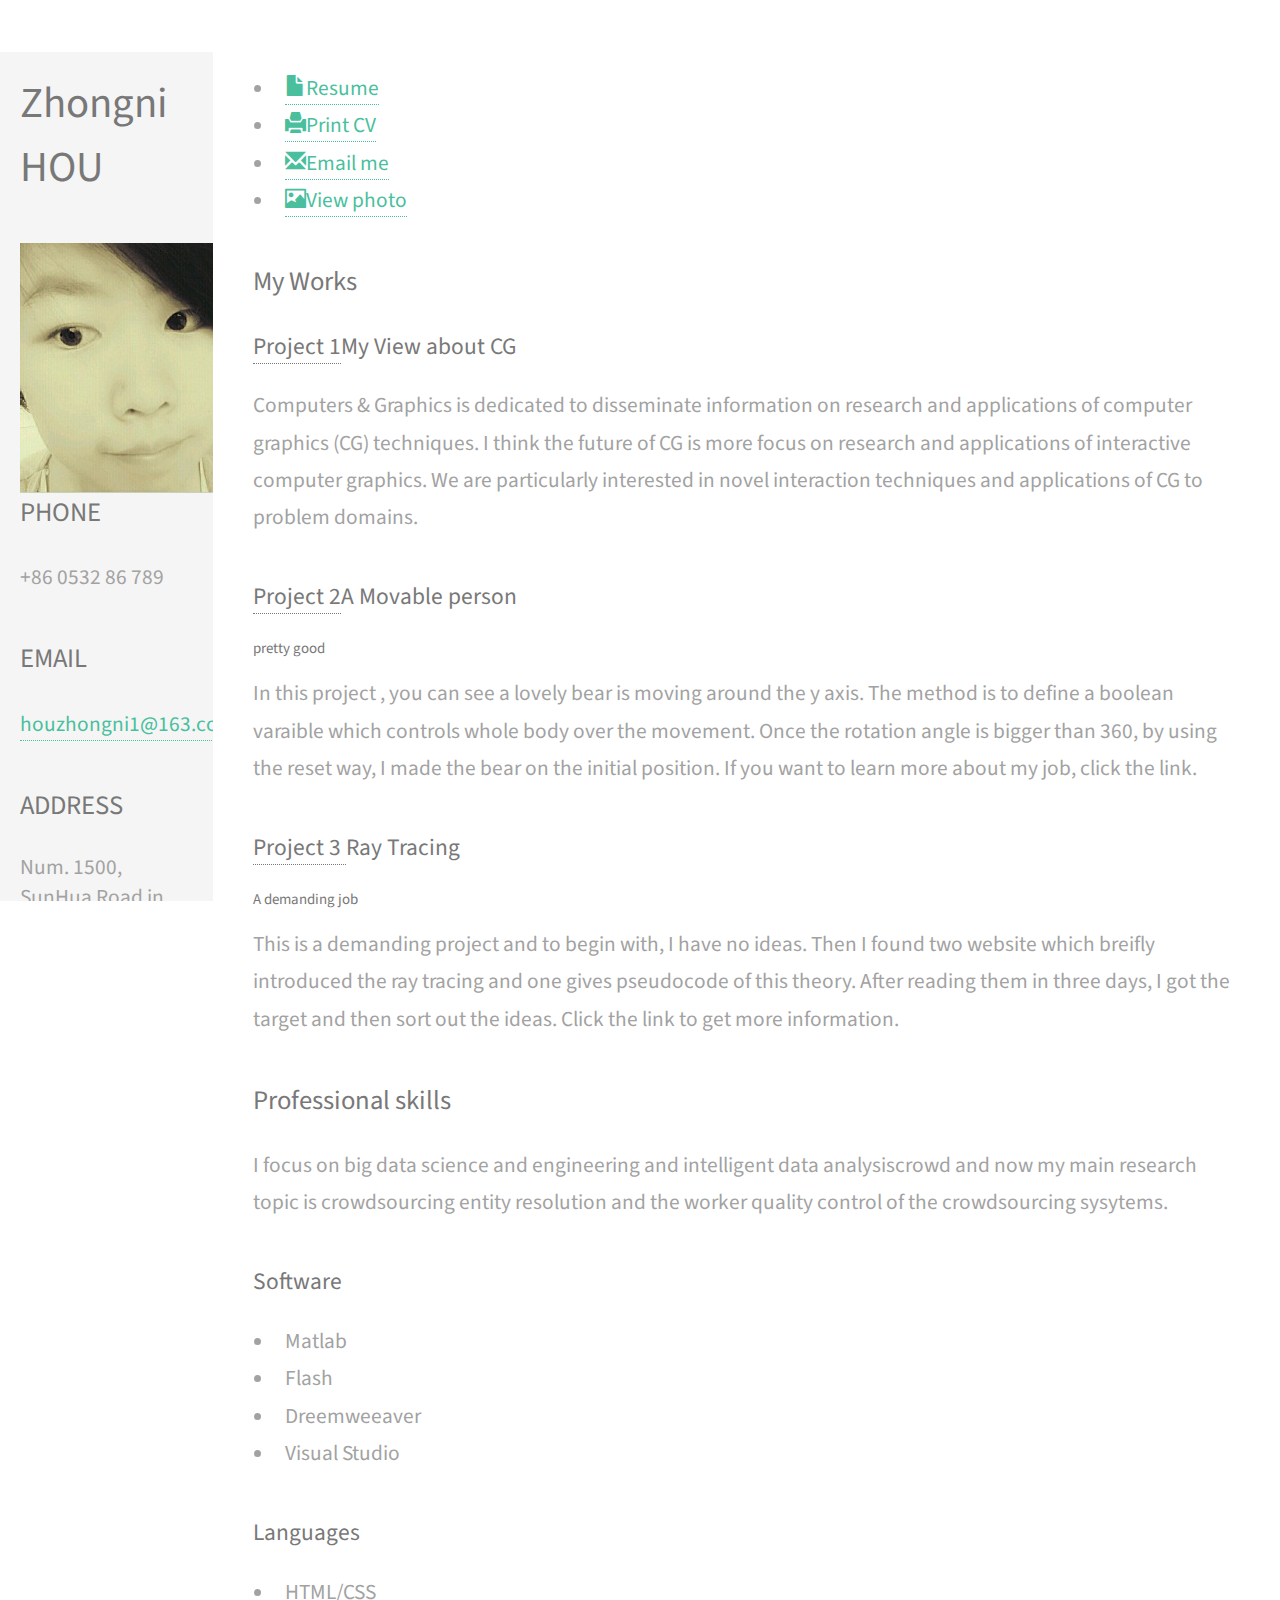
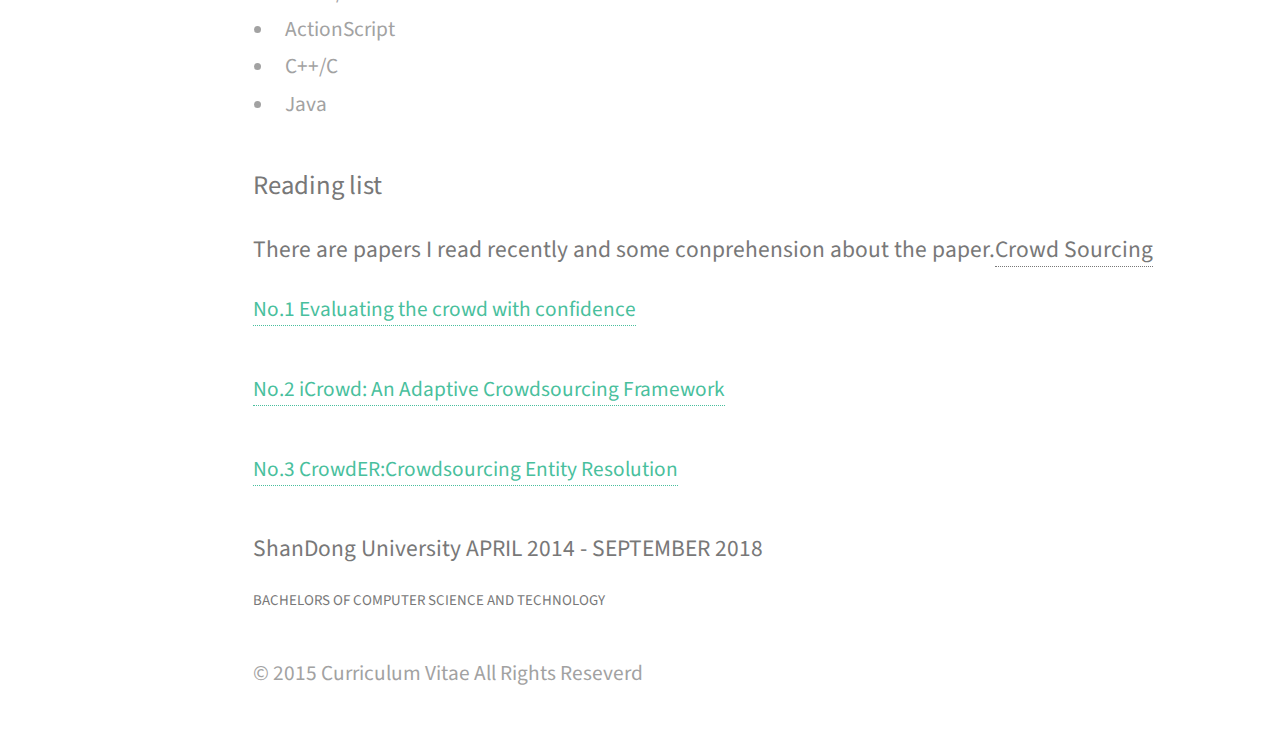
<file: index.html>
<!DOCTYPE HTML>
<html>
<head>
<title>Welcome To Zhongni HOU's Homepage</title>
<link href="css/bootstrap.css" rel='stylesheet' type='text/css' />
<!-- jQuery (necessary JavaScript plugins) -->
<script src="js/jquery.min.js"></script>
<!-- Custom Theme files -->
 <link href="css/dashboard.css" rel="stylesheet">
<link href="css/style.css" rel='stylesheet' type='text/css' />

<!-- Custom Theme files -->
<!--//theme-style-->
<meta name="viewport" content="width=device-width, initial-scale=1">
<meta http-equiv="Content-Type" content="text/html; charset=utf-8" />
<meta name="keywords" content="Curriculum Vitae Responsive web template, Bootstrap Web Templates, Flat Web Templates, Andriod Compatible web template, 
Smartphone Compatible web template, free webdesigns for Nokia, Samsung, LG, SonyErricsson, Motorola web design" />
<script type="application/x-javascript"> addEventListener("load", function() { setTimeout(hideURLbar, 0); }, false); function hideURLbar(){ window.scrollTo(0,1); } </script>
<link href='http://fonts.googleapis.com/css?family=Ubuntu:300,400,500,700' rel='stylesheet' type='text/css'>
<link href='http://fonts.googleapis.com/css?family=Varela+Round' rel='stylesheet' type='text/css'>
<!-- start menu -->
  
</head>
<body>
<!-- header -->
<div class="col-sm-3 col-md-2 sidebar">
		 <div class="sidebar_top">
			 <h1>Zhongni HOU</h1> 
			 <img src="images/photo.jpg" alt=""/>
		 </div>
		<div class="details">
			 <h3>PHONE</h3>
			 <p>+86 0532 86 789</p>  	 
			 <h3>EMAIL</h3>
			 <p><a href="mailto@example.com">houzhongni1@163.com</a></p>
			 <address>
			 <h3>ADDRESS</h3>
			 <span>Num. 1500,</span>
			 <span>SunHua Road in High Tech Industrial Development Zone</span>
			 <span> Jinan, Shandong Province,P.R. China</span>
			 </address>
			 
		</div>
		<div class="clearfix"></div>
</div>
<!---->
<link href="css/popuo-box.css" rel="stylesheet" type="text/css" media="all"/>
<script src="js/jquery.magnific-popup.js" type="text/javascript"></script>
	<!---//pop-up-box---->			
<div class="col-sm-9 col-sm-offset-3 col-md-10 col-md-offset-2 main">
	 <div class="content">
		 <div class="details_header">
			 <ul>
				 <li><a href="index.html"><span class="glyphicon glyphicon-file" aria-hidden="true"></span>Resume</a></li>
				 <li><a href="#"><span class="glyphicon glyphicon-print" aria-hidden="true"></span>Print CV</a></li>
				 <li><a href="contact.html"><span class="glyphicon glyphicon-envelope" aria-hidden="true"></span>Email me</a></li>
				 <li><a class="play-icon popup-with-zoom-anim" href="#small-dialog"><span class="glyphicon glyphicon-picture" aria-hidden="true"></span>View photo</a></li>
				 <div id="small-dialog" class="mfp-hide">
					 <img src="images/g4.jpg" alt=""/>
				 </div>
				 <script>
						$(document).ready(function() {
						$('.popup-with-zoom-anim').magnificPopup({
							type: 'inline',
							fixedContentPos: false,
							fixedBgPos: true,
							overflowY: 'auto',
							closeBtnInside: true,
							preloader: false,
							midClick: true,
							removalDelay: 300,
							mainClass: 'my-mfp-zoom-in'
						});
																						
						});
				</script>
			 </ul>
		 </div>
		 <div class="company">
			 <h3 class="clr1">My Works</h3>
			 <div class="company_details">
				 <h4><a href=#>Project 1</a><span>My View about CG</span></h4>
				 <h6></h6>
				 <p class="cmpny1"> Computers & Graphics is dedicated to disseminate information on research and applications of computer graphics (CG) techniques. I think the future of CG is more focus on research and applications of interactive computer graphics. We are particularly interested in novel interaction techniques and applications of CG to problem domains.</p>
			 </div>
			 <div class="company_details">
				 <h4><a href="project1.html">Project 2</a><span>A Movable person</span></h4>
				 <h6>pretty good</h6>
				 <p class="cmpny1">In this project , you can see a lovely bear is moving around the y axis. The method is to define a boolean varaible which controls whole body over the movement. Once the rotation angle is bigger than 360, by using the reset way, I made the bear on the initial position. If you want to learn more about my job, click the link. </p>
			 </div>
			 <div class="company_details">
				 <h4><a href="prohect2.html">Project 3 </a><span>Ray Tracing </span></h4>
				 <h6>A demanding job</h6>
				 <p>This is a demanding project and to begin with, I have no ideas. 
	Then I found two website which breifly introduced the ray tracing and one gives pseudocode of this theory. 
	After reading them in three days, I got the target and then sort out the ideas. Click the link to get more information.</p>
			 </div>
		 </div>
		 <div class="skills">
			 <h3 class="clr2">Professional skills</h3>
			 <div class="skill_info">
			 <p>I focus on big data science and engineering and intelligent data analysiscrowd and now my main research topic is crowdsourcing entity resolution and the worker quality control of the crowdsourcing sysytems.</p>
			 </div>
			 <div class="skill_list">
				 <div class="skill1">
					 <h4>Software</h4>
					 <ul>					 
						<li>Matlab</li>
						<li>Flash</li>
						<li>Dreemweeaver</li>
						<li>Visual Studio</li>
					 </ul>
				 </div>
				 <div class="skill2">
					 <h4>Languages</h4>
					 <ul>					 
						<li>HTML/CSS</li>
						<li>ActionScript</li>
						<li>C++/C</li>
						<li>Java</li>
					 </ul>
				 </div>
				 <div class="clearfix"></div>
			 </div>
		 </div>
		 <div class="education">
			 <h3 class="clr3">Reading list</h3>
			 <div class="education_details">
				 <h4>There are papers I read recently and some conprehension about the paper.<a href="http://www.mycodes.net/" target="_blank">Crowd Sourcing</a></span></h4>
				 <h6></h6>
				 <p class="cmpny1"><a href="http://ilpubs.stanford.edu:8090/1093/1/fp0194-joglekar.pdf">No.1 Evaluating the crowd with confidence</a></p>
				 <p class="cmpny1"><a href="http://www.comp.nus.edu.sg/~dbsystem/paper/sigmod2015-icrowd.pdf">No.2 iCrowd: An Adaptive Crowdsourcing Framework</a></p>
				 <p class="cmpny1"><a href="http://www2.cs.siu.edu/~dche2/files/crowder-vldb12.pdf">No.3 CrowdER:Crowdsourcing Entity Resolution</a></p>

			 </div>
			 <div class="education_details">
				 <h4>ShanDong University <span>APRIL 2014 - SEPTEMBER 2018</span></h4>
				 <h6>BACHELORS OF COMPUTER SCIENCE AND TECHNOLOGY</h6>
				 <p></p>
			 </div>
		 </div>
		 <div class="copywrite">
			 <p>© 2015 Curriculum Vitae All Rights Reseverd </p>
		 </div>
	 </div>
</div>
<!---->
</body>
</html>
</file>
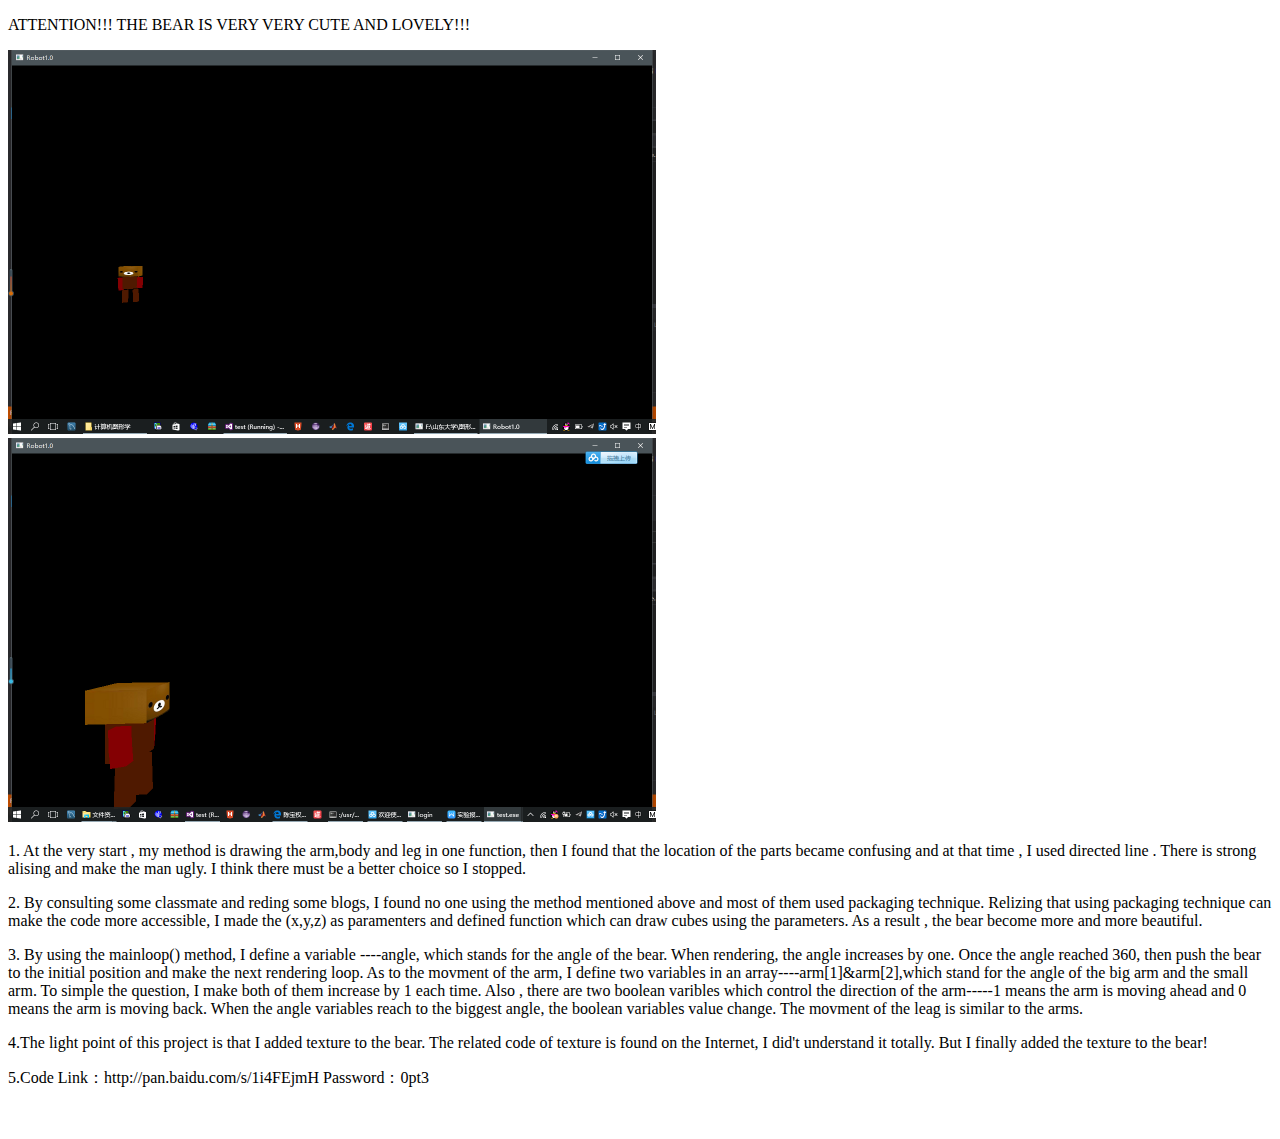
<file: project1.html>
<!DOCTYPE HTML>
<html>
<head>
<title>Project 1</title>
<body>
<p>ATTENTION!!! THE BEAR IS VERY VERY CUTE AND LOVELY!!!</p>
<img src="images/1_1.png" alt=""/>
<img src="images/1_4.png" alt=""/>
<p>1. At the very start , my method is drawing the arm,body and leg in one function, then I found that the location of the parts became confusing and at that time , I used directed line . There is strong alising and make the man ugly. I think there must be a better choice so I stopped.</p>
<p>2. By consulting some classmate and reding some blogs, I found no one using the method mentioned above and most of them used packaging technique. Relizing that using packaging technique can make the code more accessible, I made the (x,y,z) as paramenters and defined function which can draw cubes using the parameters. As a result , the bear become more and more beautiful.</p>
<p>3. By using the mainloop() method, I define a variable ----angle, which stands for the angle of the bear. When rendering, the angle increases by one. Once the angle reached 360, then push the bear to the initial position and make the next rendering loop. As to the movment of the arm, I define two variables in an array----arm[1]&arm[2],which stand for the angle of the big arm and the small arm. To simple the question, I make both of them increase by 1 each time. Also , there are two boolean varibles which control the direction of the arm-----1 means the arm is moving ahead and 0 means the arm is moving back. When the angle variables reach to the biggest angle, the boolean variables value change. The movment of the leag is similar to the arms.</p>
<p>4.The light point of this project is that I added texture to the bear. The related code of texture is found on the Internet, I did't understand it totally. But I finally added the texture to the bear!</p>
<p>5.Code Link：http://pan.baidu.com/s/1i4FEjmH Password：0pt3</p>
<p>&nbsp;</p>

</body>
</html>
</file>
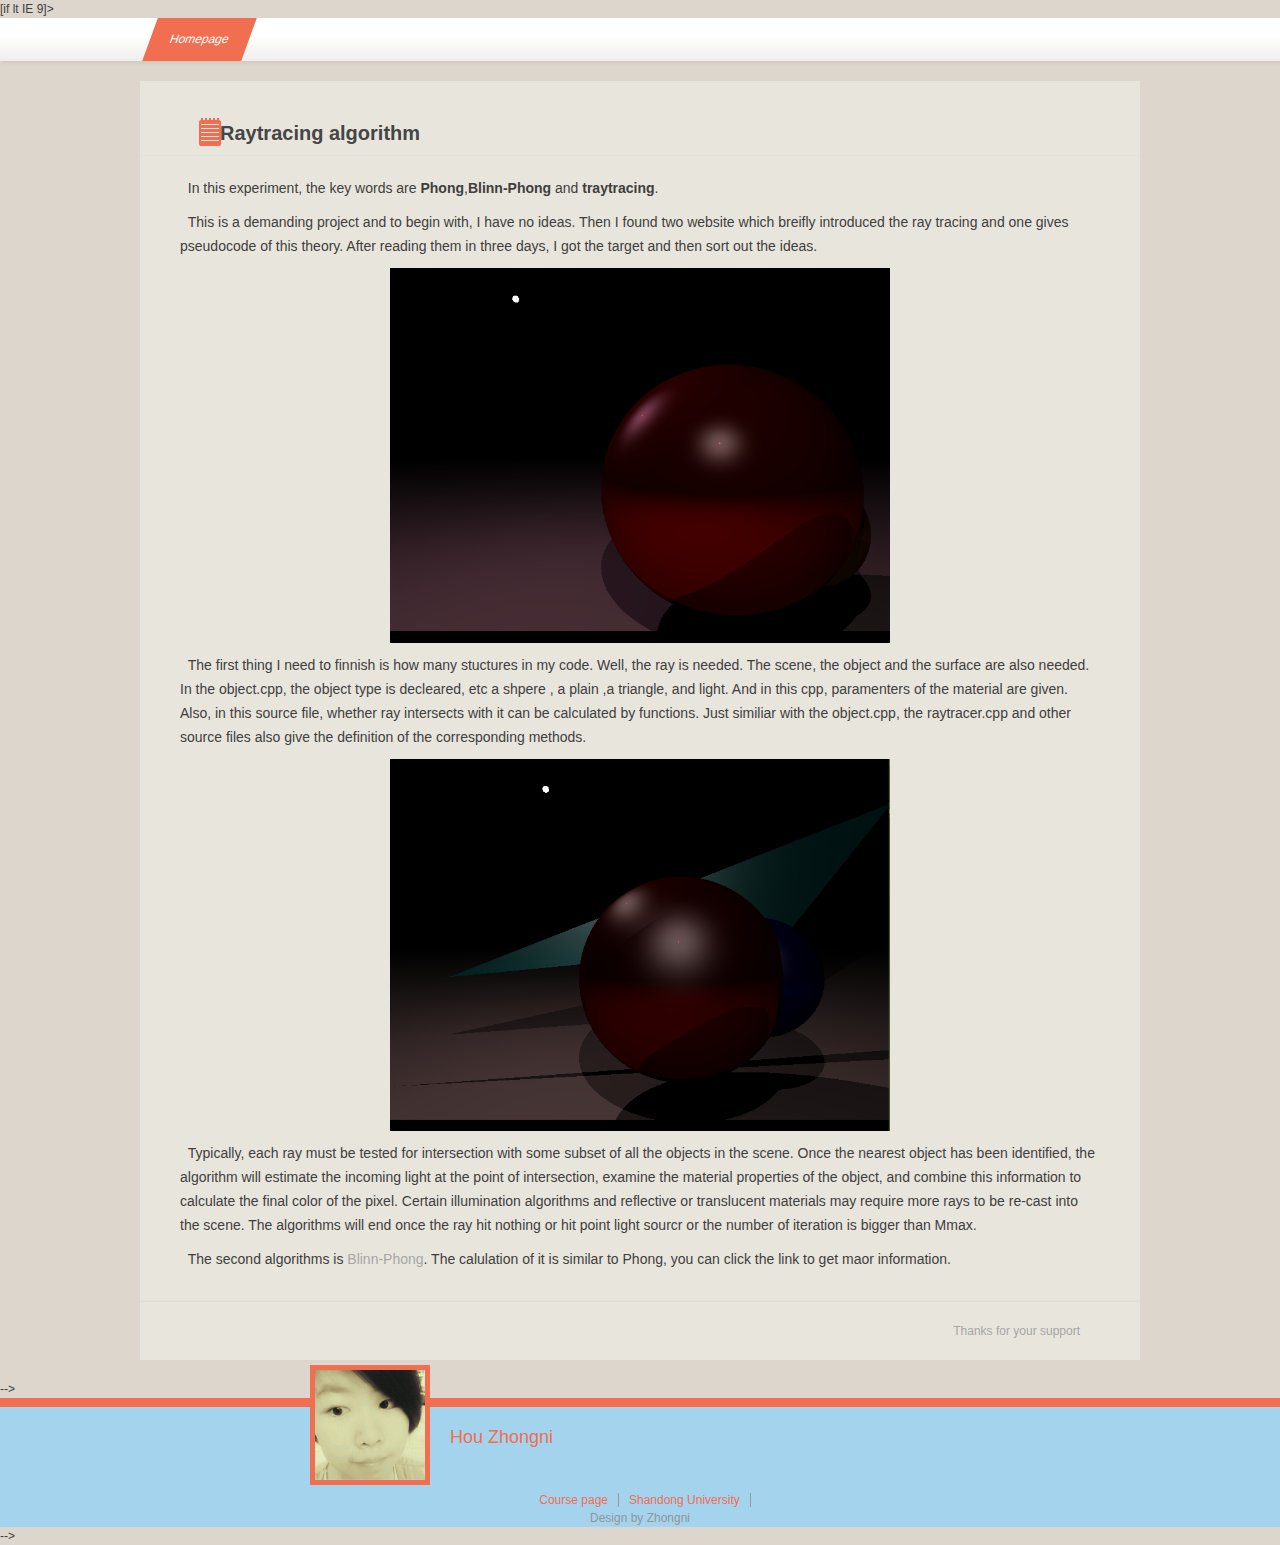
<file: project2.html>
<!--<!DOCTYPE HTML>
<html>
<head>
<title>Project 2</title>
<body>
<p>A very complex job</p>
<div align="left"><img src="images/2_1.png" alt="BILLON_PHONG" style="vertical-align:left;" width="500" height="500"/></div>
<div align="right"><img src="images/2_2.png" alt="PHONG" style="vertical-align:middle;" width="500" height="500"/></div>
<p>&nbsp;&nbsp;1.This is a demanding project and to begin with, I have no ideas. 
	Then I found two website which breifly introduced the ray tracing and one gives pseudocode of this theory. 
	After reading them in three days, I got the target and then sort out the ideas.</p>
<p>&nbsp;&nbsp;2. The first thing I need to finnish is how many stuctures in my code. 
	Well, the ray is needed. The scene, the object and the surface are also needed. 
	In the object.cpp, the object type is decleared, etc a shpere , a plain ,a triangle, and light.
	 And in this cpp, paramenters of the material are given. Also, in this source file, 
	 whether ray intersects with it can be calculated by functions. Just similiar with the object.cpp, 
	 the raytracer.cpp and other source files also give the definition of the corresponding methods. </p>
<p>&nbsp;&nbsp;3. Typically, each ray must be tested for intersection with some subset of all the objects 
	in the scene. Once the nearest object has been identified, the algorithm will estimate the incoming light 
	at the point of intersection, examine the material properties of the object, and combine this information 
	to calculate the final color of the pixel. Certain illumination algorithms and reflective or translucent 
	materials may require more rays to be re-cast into the scene.  The algorithms will end once the ray hit nothing 
	or hit point light sourcr or the number of iteration is bigger than Mmax.</p>

<p>&nbsp;&nbsp;4.The second algorithms is 
	<a href="http://huanzhewu.github.io/2015/08/06/%E3%80%90CG%E8%AF%AD%E8%A8%80%E3%80%91%E5%B8%B8%E8%A7%81%E5%85%89%E7%85%A7%E6%A8%A1%E5%9E%8B%E8%A7%A3%E6%9E%90.html">
		Blinn-Phong</a>. The calulation of it is similar to Phong, you can click the link to get maor information.</p>-->
<!--<p>&nbsp;&nbsp;5.the first figure is using Phong, The second figure is using Blinn-Phong.</p>
<p>&nbsp;</p>

</body>
</html>    -->
  <!doctype html>
<html>
<head>
<meta charset="gb2312">
<title>Project 4</title>
<meta name="keywords" content="Wedding,��������ģ��,����ģ��,������վģ��,���˽�,���˽ڸ�����վģ��" />
<meta name="description" content="����һ���й�Wedding��html5 css3 ��վģ�������ڸ��ֻ�������" />
<link href="css/styles1.css" rel="stylesheet">
[if lt IE 9]>
<script src="js/modernizr.js"></script>
<![endif]
</head>
<body>
<header>
 <nav id="nav">
   <ul>
    <li><a href="/">Homepage</a></li>
   </ul>
  <script src="js/silder.js"></script><!--��ȡ��ǰҳ���� ������ʾ����-->
 </nav>
 </header>
 <div class="mainContent">
    <!--<div class="blogitem">-->
      <article>
        <h2 class="title"><a href="/">Raytracing algorithm</a></h2>
        <ul class="text">
          <p>&nbsp;&nbsp;In this experiment, the key words are <b>Phong</b>,<b>Blinn-Phong</b> and <b>traytracing</b>.</p>
          <p>&nbsp;&nbsp;This is a demanding project and to begin with, I have no ideas. 
	Then I found two website which breifly introduced the ray tracing and one gives pseudocode of this theory. 
	After reading them in three days, I got the target and then sort out the ideas.</p>
          <p class="textimg"><img src="images/2_1.png"></p>
          <p>&nbsp;&nbsp;The first thing I need to finnish is how many stuctures in my code. 
	Well, the ray is needed. The scene, the object and the surface are also needed. 
	In the object.cpp, the object type is decleared, etc a shpere , a plain ,a triangle, and light.
	 And in this cpp, paramenters of the material are given. Also, in this source file, 
	 whether ray intersects with it can be calculated by functions. Just similiar with the object.cpp, 
	 the raytracer.cpp and other source files also give the definition of the corresponding methods. </p>
          <p class="textimg"><img src="images/2_2.png"></p>
          <p>&nbsp;&nbsp;Typically, each ray must be tested for intersection with some subset of all the objects 
	in the scene. Once the nearest object has been identified, the algorithm will estimate the incoming light 
	at the point of intersection, examine the material properties of the object, and combine this information 
	to calculate the final color of the pixel. Certain illumination algorithms and reflective or translucent 
	materials may require more rays to be re-cast into the scene.  The algorithms will end once the ray hit nothing 
	or hit point light sourcr or the number of iteration is bigger than Mmax.</p>
	<p>&nbsp;&nbsp;The second algorithms is 
	<a href="http://huanzhewu.github.io/2015/08/06/%E3%80%90CG%E8%AF%AD%E8%A8%80%E3%80%91%E5%B8%B8%E8%A7%81%E5%85%89%E7%85%A7%E6%A8%A1%E5%9E%8B%E8%A7%A3%E6%9E%90.html">
		Blinn-Phong</a>. The calulation of it is similar to Phong, you can click the link to get maor information.</p>
<!--<p>&nbsp;&nbsp;5.the first figure is using Phong, The second figure is using Blinn-Phong.
          <!--<p></p>
          <p>�����飬�����飬��һϮ�����·��顱���ٲ�һ��İ�ϻ����������顣</p>
          <p>�������ӣ���������İ�ϻ�����</p>-->
        </ul>
        <div class="textfoot">
          <a href="/">Thanks for your support</a>
      <!--  </div>-->
      </article> 
    </div>
 </div>-->
<footer>
   <div class="footavatar">
     <img src="images/photo.jpg" class="footphoto">
     <ul class="footinfo">
       <p class="fname"><a href="/dancesmile" >Hou Zhongni</a>  </p>
       <!--<p class="finfo"></p>
       <p>�־ӣ��Ĵ��ɶ�</p></ul>-->
   </div>
   <div class="Copyright">
     <ul>
       <a href="/">Course page</a><a href="http://sdu.edu.cn">Shandong University</a>
     </ul>
     <p>Design by Zhongni</p>
   </div>
 </footer>
</body>
</html>                                                                                                                                                                                                      -->
</file>
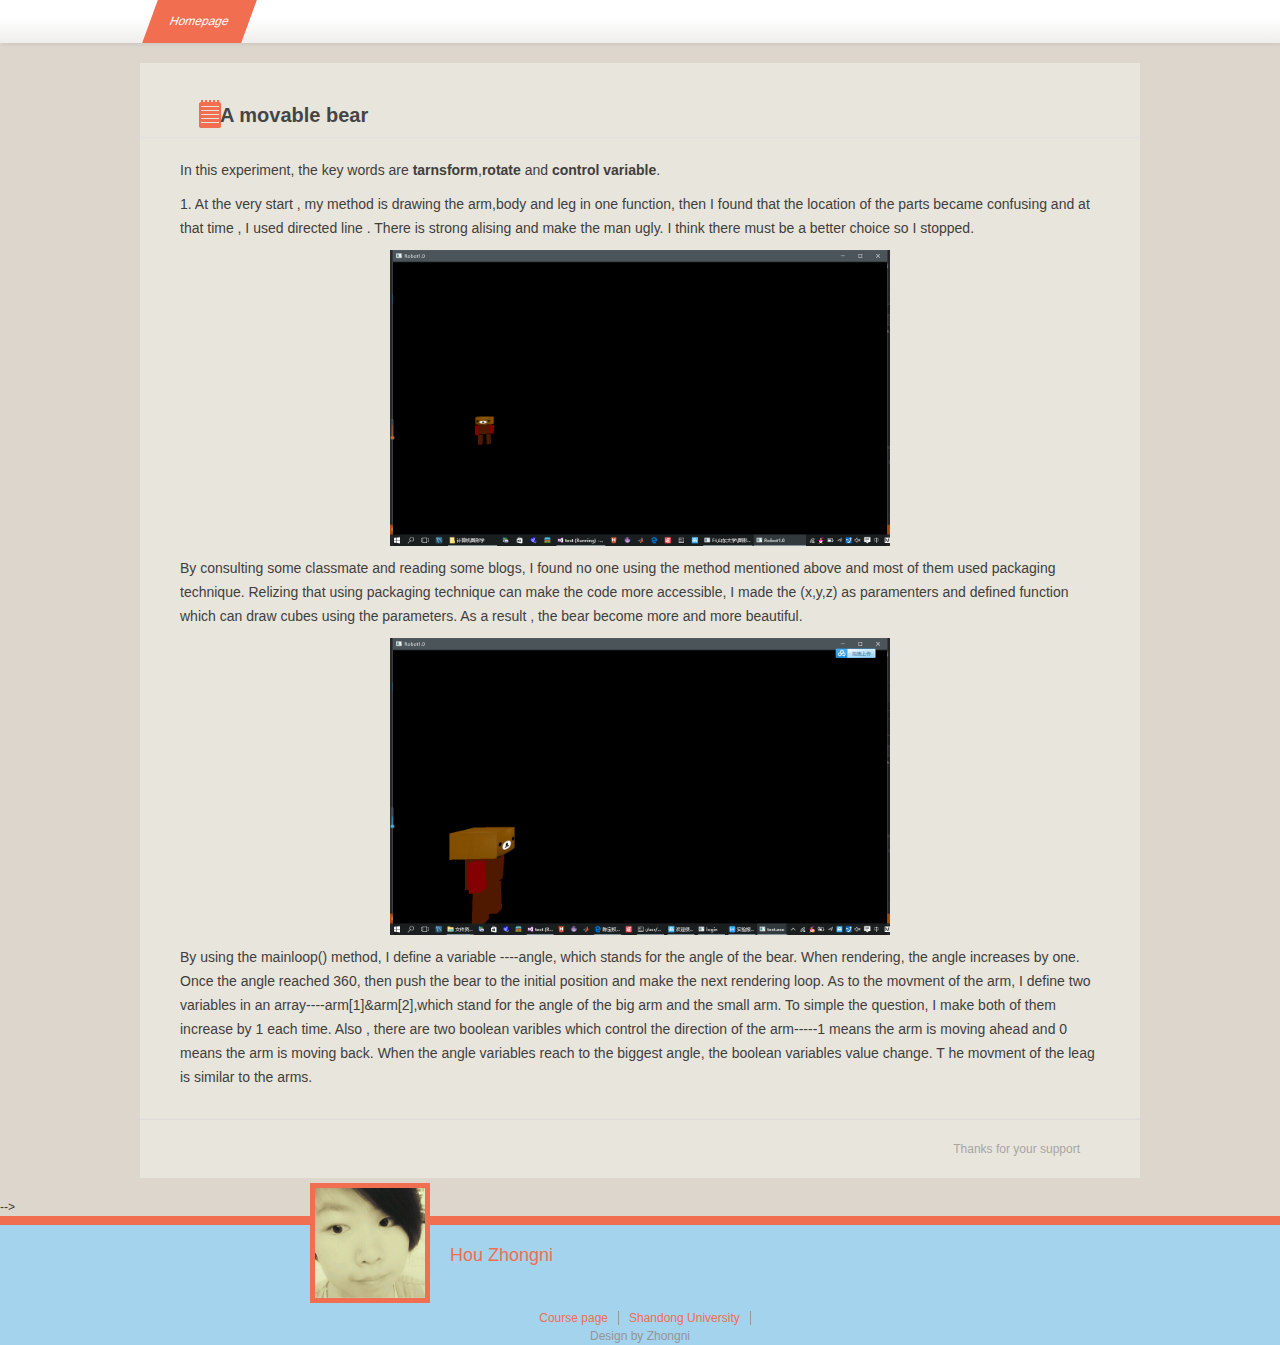
<file: project3.html>
<!--<!DOCTYPE HTML>-->
<!--<html>-->
<!--<head>-->
<!--<title>Project 3</title>-->
<!--<body>-->
<!--<p>The Logo OF ShanDong University</p>
<img src="images/1_1.png" alt=""/>
<img src="images/1_4.png" alt=""/>
<p>1. At the very start , my method is drawing the arm,body and leg in one function, then I found that the location of the parts became confusing and at that time , I used directed line . There is strong alising and make the man ugly. I think there must be a better choice so I stopped.</p>
<p>2. By consulting some classmate and reding some blogs, I found no one using the method mentioned above and most of them used packaging technique. Relizing that using packaging technique can make the code more accessible, I made the (x,y,z) as paramenters and defined function which can draw cubes using the parameters. As a result , the bear become more and more beautiful.</p>
<p>3. By using the mainloop() method, I define a variable ----angle, which stands for the angle of the bear. When rendering, the angle increases by one. Once the angle reached 360, then push the bear to the initial position and make the next rendering loop. As to the movment of the arm, I define two variables in an array----arm[1]&arm[2],which stand for the angle of the big arm and the small arm. To simple the question, I make both of them increase by 1 each time. Also , there are two boolean varibles which control the direction of the arm-----1 means the arm is moving ahead and 0 means the arm is moving back. When the angle variables reach to the biggest angle, the boolean variables value change. The movment of the leag is similar to the arms.</p>
<p>4.The light point of this project is that I added texture to the bear. The related code of texture is found on the Internet, I did't understand it totally. But I finally added the texture to the bear!</p>
<p>5.Code Link：http://pan.baidu.com/s/1i4FEjmH Password：0pt3</p>
<p>&nbsp;</p>

</body>
</html>-->
	<!doctype html>
<html>
<head>
<meta charset="gb2312">
<title>Project 4</title>
<meta name="keywords" content="Wedding,��������ģ��,����ģ��,������վģ��,���˽�,���˽ڸ�����վģ��" />
<meta name="description" content="����һ���й�Wedding��html5 css3 ��վģ�������ڸ��ֻ�������" />
<link href="css/styles1.css" rel="stylesheet">
<!--[if lt IE 9]>
<script src="js/modernizr.js"></script>
<![endif]-->
</head>
<body>
<header>
 <nav id="nav">
   <ul>
    <li><a href="/">Homepage</a></li>
   </ul>
  <script src="js/silder.js"></script><!--��ȡ��ǰҳ���� ������ʾ����-->
 </nav>
 </header>
 <div class="mainContent">
    <!--<div class="blogitem">-->
      <article>
        <h2 class="title"><a href="/">A movable bear</a></h2>
        <ul class="text">
          <p>In this experiment, the key words are <b>tarnsform</b>,<b>rotate</b> and <b>control variable</b>.</p>
          <p>1. At the very start , my method is drawing the arm,body and leg in one function, 
          	then I found that the location of the parts became confusing and at that time , I used directed line . 
          	There is strong alising and make the man ugly. I think there must be a better choice so I stopped.</p>
          <p class="textimg"><img src="images/1_1.png"></p>
          <p>By consulting some classmate and reading some blogs, I found no one using the method mentioned 
          	above and most of them used packaging technique. Relizing that using packaging technique can make the 
          	code more accessible, I made the (x,y,z) as paramenters and defined function which can draw cubes using the parameters.
          	  As a result , the bear become more and more beautiful.</p>
          <p class="textimg"><img src="images/1_4.png"></p>
          <p>By using the mainloop() method, I define a variable ----angle, which stands for the angle 
          	of the bear. When rendering, the angle increases by one. Once the angle reached 360, then push 
          	the bear to the initial position and make the next rendering loop. As to the movment of the arm, 
          	I define two variables in an array----arm[1]&arm[2],which stand for the angle of the big arm and the 
          	small arm. To simple the question, I make both of them increase by 1 each time. Also , there are two boolean 
          	varibles which control the direction of the arm-----1 means the arm is moving ahead and 0 means the arm 
          	is moving back. When the angle variables reach to the biggest angle, the boolean variables value change. T
          	he movment of the leag is similar to the arms.</p>
         
        </ul>
        <div class="textfoot">
          <a href="/">Thanks for your support</a>
      <!--  </div>-->
      </article> 
    </div>
 </div>-->
<footer>
   <div class="footavatar">
     <img src="images/photo.jpg" class="footphoto">
     <ul class="footinfo">
       <p class="fname"><a href="/dancesmile" >Hou Zhongni</a>  </p>
       <!--<p class="finfo"></p>
       <p>�־ӣ��Ĵ��ɶ�</p></ul>-->
   </div>
   <div class="Copyright">
     <ul>
       <a href="/">Course page</a><a href="http://sdu.edu.cn">Shandong University</a>
     </ul>
     <p>Design by Zhongni</p>
   </div>
 </footer>
</body>
</html>
</file>
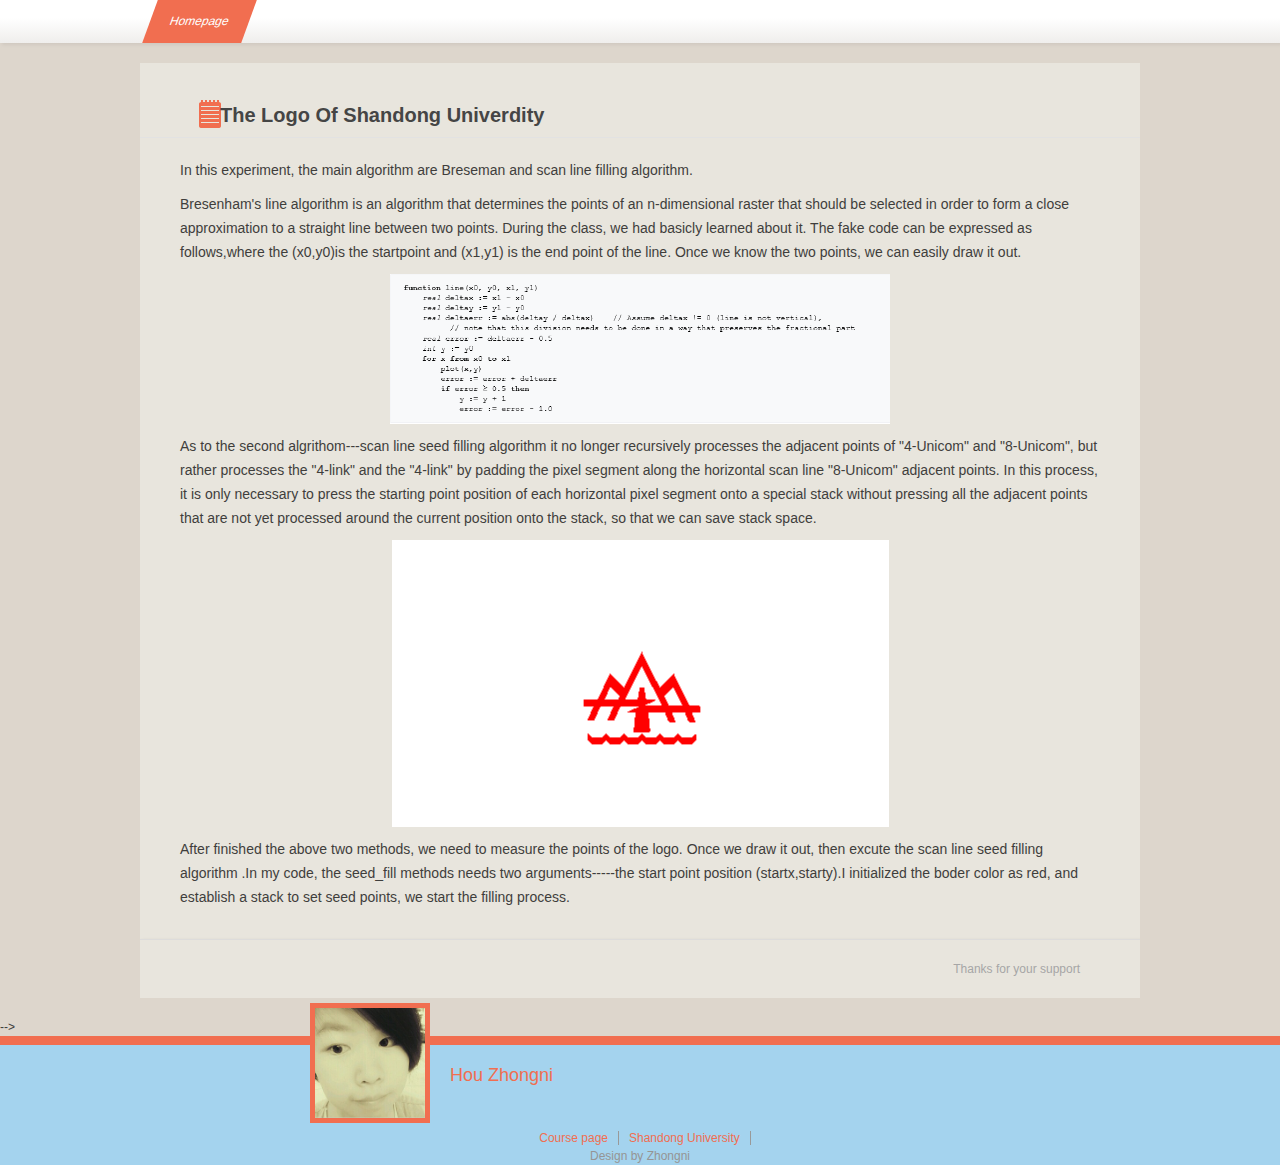
<file: project4.html>
<!doctype html>
<html>
<head>
<meta charset="gb2312">
<title>Project 4</title>
<meta name="keywords" content="Wedding,��������ģ��,����ģ��,������վģ��,���˽�,���˽ڸ�����վģ��" />
<meta name="description" content="����һ���й�Wedding��html5 css3 ��վģ�������ڸ��ֻ�������" />
<link href="css/styles1.css" rel="stylesheet">
<!--[if lt IE 9]>
<script src="js/modernizr.js"></script>
<![endif]-->
</head>
<body>
<header>
 <nav id="nav">
   <ul>
    <li><a href="/">Homepage</a></li>
   </ul>
  <script src="js/silder.js"></script><!--��ȡ��ǰҳ���� ������ʾ����-->
 </nav>
 </header>
 <div class="mainContent">
    <!--<div class="blogitem">-->
      <article>
        <h2 class="title"><a href="/">The Logo Of Shandong Univerdity</a></h2>
        <ul class="text">
          <p>In this experiment, the main algorithm are Breseman and scan line filling algorithm.</p>
          <p>Bresenham's line algorithm is an algorithm that determines the points of an n-dimensional raster that 
          	should be selected in order to form a close approximation to a straight line between two points. During 
          	the class, we had basicly learned about it. The fake code can be expressed as follows,where the (x0,y0)is 
          	the startpoint and (x1,y1) is the end point of the line. Once we know the two points, we can easily draw
          	 it out.</p>
          <p class="textimg"><img src="images/4_1.png"></p>
          <p>As to the second algrithom---scan line seed filling algorithm it no longer recursively processes 
          	the adjacent points of "4-Unicom" and "8-Unicom", but rather processes the "4-link" and the "4-link" 
          	by padding the pixel segment along the horizontal scan line "8-Unicom" adjacent points. In this process, 
          	it is only necessary to press the starting point position of each horizontal pixel segment onto a special 
          	stack without pressing all the adjacent points that are not yet processed around the current position onto 
          	the stack, so that we can save stack space. </p>
          <p class="textimg"><img src="images/logo.png"></p>
          <p>After finished the above two methods, we need to measure the points of the logo. 
          	Once we draw it out, then excute the scan line seed filling algorithm .In my code, the seed_fill methods needs two arguments-----the 
          	start point position (startx,starty).I initialized the boder color as red, and establish a stack to set seed points, 
          we start the filling process.</p>
          <!--<p></p>
          <p>�����飬�����飬��һϮ�����·��顱���ٲ�һ��İ�ϻ����������顣</p>
          <p>�������ӣ���������İ�ϻ�����</p>-->
        </ul>
        <div class="textfoot">
          <a href="/">Thanks for your support</a>
      <!--  </div>-->
      </article> 
    </div>
 </div>-->
<footer>
   <div class="footavatar">
     <img src="images/photo.jpg" class="footphoto">
     <ul class="footinfo">
       <p class="fname"><a href="/dancesmile" >Hou Zhongni</a>  </p>
       <!--<p class="finfo"></p>
       <p>�־ӣ��Ĵ��ɶ�</p></ul>-->
   </div>
   <div class="Copyright">
     <ul>
       <a href="/">Course page</a><a href="http://sdu.edu.cn">Shandong University</a>
     </ul>
     <p>Design by Zhongni</p>
   </div>
 </footer>
</body>
</html>
</file>
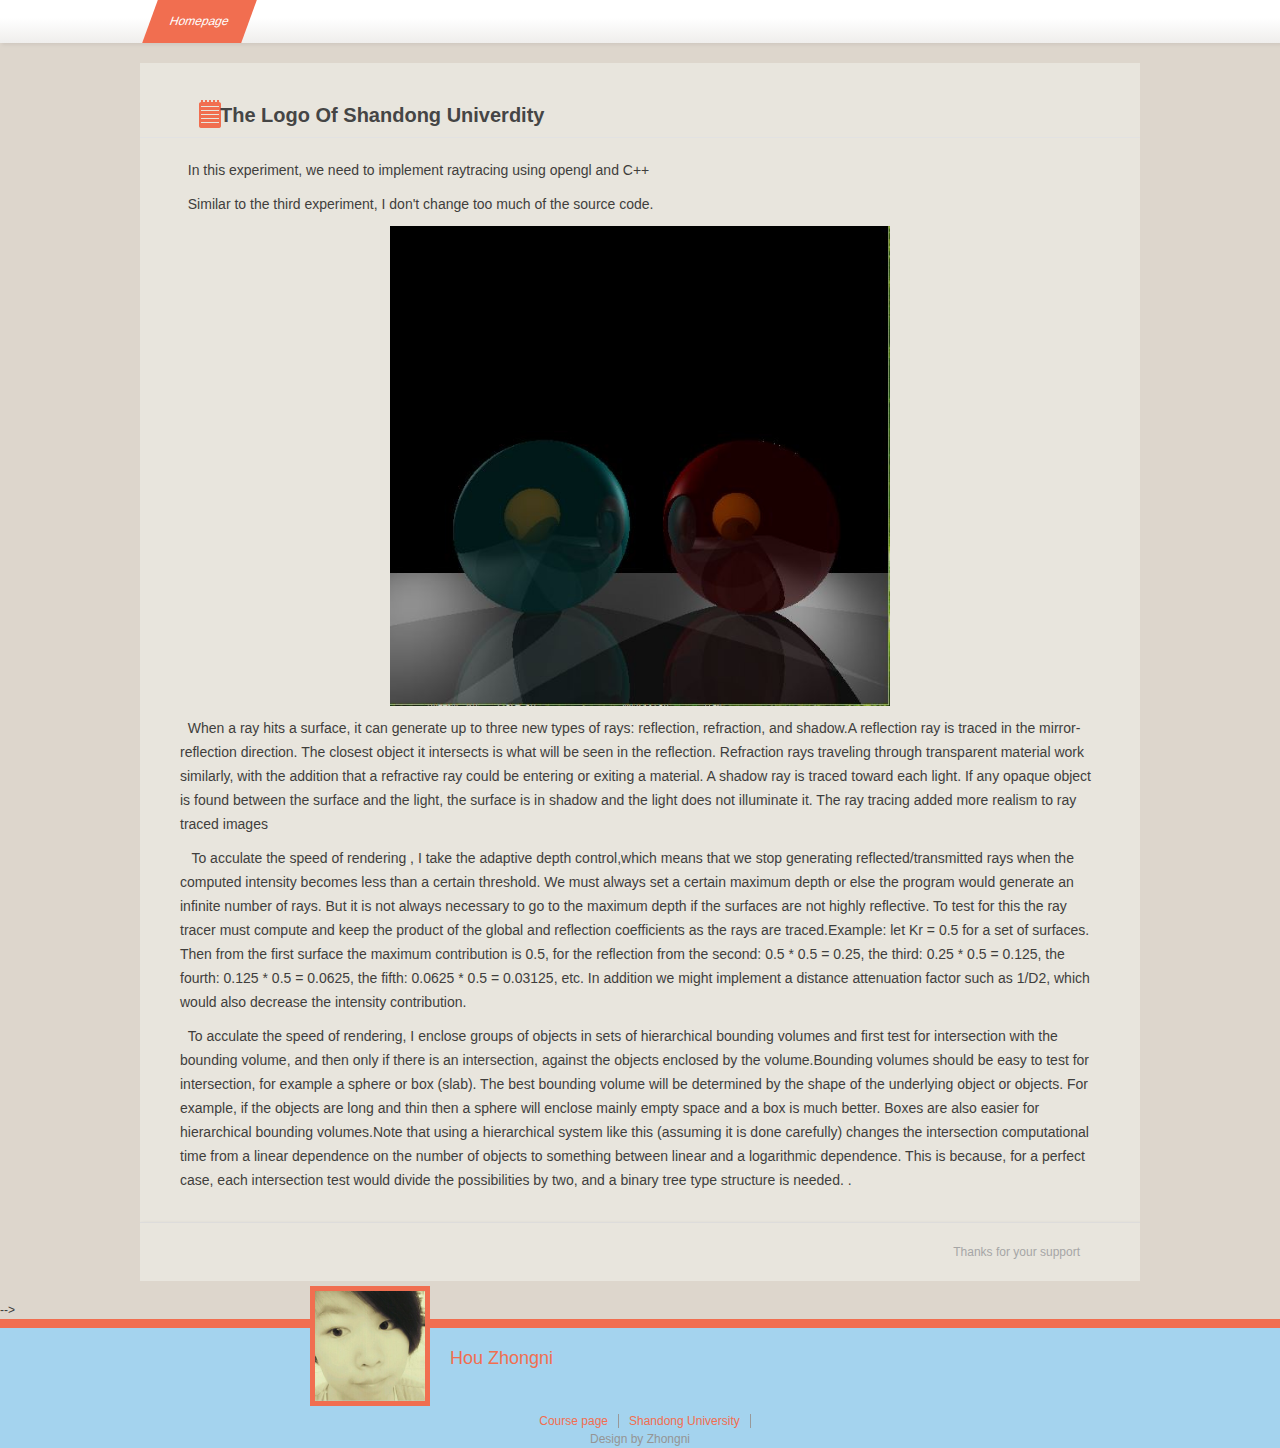
<file: project5.html>
<!doctype html>
<html>
<head>
<meta charset="gb2312">
<title>Project 4</title>
<meta name="keywords" content="Wedding,��������ģ��,����ģ��,������վģ��,���˽�,���˽ڸ�����վģ��" />
<meta name="description" content="����һ���й�Wedding��html5 css3 ��վģ�������ڸ��ֻ�������" />
<link href="css/styles1.css" rel="stylesheet">
<!--[if lt IE 9]>
<script src="js/modernizr.js"></script>
<![endif]-->
</head>
<body>
<header>
 <nav id="nav">
   <ul>
    <li><a href="/">Homepage</a></li>
   </ul>
  <script src="js/silder.js"></script><!--��ȡ��ǰҳ���� ������ʾ����-->
 </nav>
 </header>
 <div class="mainContent">
    <!--<div class="blogitem">-->
      <article>
        <h2 class="title"><a href="/">The Logo Of Shandong Univerdity</a></h2>
        <ul class="text">
          <p>&nbsp;&nbsp;In this experiment, we need to implement raytracing using opengl and C++</p>
          <p>&nbsp;&nbsp;Similar to the third experiment, I don't change too much of the source code.</p>
          <p class="textimg"><img src="images/5_0.png"></p>
          <p>&nbsp;&nbsp;When a ray hits a surface, it can generate up to three new types of rays: reflection, 
          	refraction, and shadow.A reflection ray is traced in the mirror-reflection direction. 
          	The closest object it intersects is what will be seen in the reflection. Refraction rays 
          	traveling through transparent material work similarly, with the addition that a refractive 
          	ray could be entering or exiting a material. A shadow ray is traced toward each light. If 
          	any opaque object is found between the surface and the light, the surface is in shadow and 
          	the light does not illuminate it. The ray tracing added more realism to ray traced images </p>
          <p>&nbsp;&nbsp; To acculate the speed of rendering , I take the adaptive depth control,which means that we stop generating reflected/transmitted rays 
          	when the computed intensity becomes less than a certain threshold. We must always set a certain maximum depth or else the program would generate an infinite 
          	number of rays. But it is not always necessary to go to the maximum depth if the surfaces are not highly reflective. To test for this the ray tracer must 
          	compute and keep the product of the global and reflection coefficients as the rays are traced.Example: let Kr = 0.5 for a set of surfaces. Then from the 
          	first surface the maximum contribution is 0.5, for the reflection from the second: 0.5 * 0.5 = 0.25, the third: 0.25 * 0.5 = 0.125, the fourth: 0.125 * 0.5 = 0.0625, 
          	the fifth: 0.0625 * 0.5 = 0.03125, etc. In addition we might implement a distance attenuation factor such as 1/D2, which would also decrease the intensity contribution.
            </p>
          <p class="textimg"></p>
          <p>&nbsp;&nbsp;To acculate the speed of rendering, I enclose groups of objects in sets of hierarchical bounding volumes 
          	and first test for intersection with the bounding volume, and then only 
          	if there is an intersection, against the objects enclosed by the volume.Bounding volumes should
          	 be easy to test for intersection, for example a sphere or box (slab). The best bounding volume
          	  will be determined by the shape of the underlying object or objects. For example, if the 
          	  objects are long and thin then a sphere will enclose mainly empty space and a box is much 
          	  better. Boxes are also easier for hierarchical bounding volumes.Note that using a 
          	  hierarchical system like this (assuming it is done carefully) changes the intersection 
          	  computational time from a linear dependence on the number of objects to something between 
          	  linear and a logarithmic dependence. This is because, for a perfect case, each intersection 
          	  test would divide the possibilities by two, and  a binary tree type structure is needed. 
          	  .
</p>
          <!--<p></p>
          <p>�����飬�����飬��һϮ�����·��顱���ٲ�һ��İ�ϻ����������顣</p>
          <p>�������ӣ���������İ�ϻ�����</p>-->
        </ul>
        <div class="textfoot">
          <a href="/">Thanks for your support</a>
      <!--  </div>-->
      </article> 
    </div>
 </div>-->
<footer>
   <div class="footavatar">
     <img src="images/photo.jpg" class="footphoto">
     <ul class="footinfo">
       <p class="fname"><a href="/dancesmile" >Hou Zhongni</a>  </p>
       <!--<p class="finfo"></p>
       <p>�־ӣ��Ĵ��ɶ�</p></ul>-->
   </div>
   <div class="Copyright">
     <ul>
       <a href="/">Course page</a><a href="http://sdu.edu.cn">Shandong University</a>
     </ul>
     <p>Design by Zhongni</p>
   </div>
 </footer>
</body>
</html>
</file>
<file: css/dashboard.css>
/*
 * Base structure
 */

/* Move down content because we have a fixed navbar that is 50px tall */
body {
  padding-top: 50px;
}


/*
 * Global add-ons
 */

.sub-header {
  padding-bottom: 10px;
  border-bottom: 1px solid #eee;
}

/*
 * Top navigation
 * Hide default border to remove 1px line.
 */
.navbar-fixed-top {
  border: 0;
}

/*
 * Sidebar
 */

/* Hide for mobile, show later */
.sidebar {
  display:block;
}
@media (min-width: 768px) {
  .sidebar {
    position: fixed;
    top: 51px;
    bottom: 0;
    left: 0;
    z-index: 1000;
    display: block;
    padding: 20px;
    overflow-x: hidden;
    overflow-y: auto; /* Scrollable contents if viewport is shorter than content. */
    background-color: #f5f5f5;
  }
}

/* Sidebar navigation */
.nav-sidebar {
  margin-right: -21px; /* 20px padding + 1px border */
  margin-bottom: 20px;
  margin-left: -20px;
}
.nav-sidebar > li > a {
  padding-right: 20px;
  padding-left: 20px;
}
.nav-sidebar > .active > a,
.nav-sidebar > .active > a:hover,
.nav-sidebar > .active > a:focus {
  color: #fff;
  background-color: #428bca;
}


/*
 * Main content
 */

.main {
  padding: 20px;
}
@media (min-width: 768px) {
  .main {
    padding-right: 40px;
    padding-left: 40px;
  }
}
.main .page-header {
  margin-top: 0;
}


/*
 * Placeholder dashboard ideas
 */

.placeholders {
  margin-bottom: 30px;
  text-align: center;
}
.placeholders h4 {
  margin-bottom: 0;
}
.placeholder {
  margin-bottom: 20px;
}
.placeholder img {
  display: inline-block;
  border-radius: 50%;
}
</file>
<file: css/popuo-box.css>
/* Styles for dialog window */
#small-dialog,#small-dialog1{
	padding:20px;
	text-align: left;
	max-width: 650px;
	margin: 40px auto;
	position: relative;
	text-align:center;
}
#small-dialog-it,#small-dialog-in,#small-dialog-fr,#small-dialog-sh,#small-dialog-sf,#small-dialog-su,#small-dialog-me,#small-dialog-ch,#small-dialog-pi,#small-dialog-am {
	background: white;
	padding:20px;
	text-align: left;
	max-width: 450px;
	margin: 40px auto;
	position: relative;
	text-align:center;
}
a.play-icon.popup-with-zoom-anim img:hover {
	opacity: 0.5;
	transition:0.5s all;
	-webkit-transition:0.5s all;
	-o-transition:0.5s all;
	-moz-transition:0.5s all;
	-ms-transition:0.5s all;
}
.portfolio-items{
	text-align:center;
	margin:0 auto;
}
.portfolio-items img{
	width:100%;
}
.portfolio-items h4{
	margin:1em 0;
	font-size:25px;
	color:#a63d56;
}
.portfolio-items p{
	text-align:justify;
}
/**

/**
 * Fade-zoom animation for first dialog
 */

/* start state */
.my-mfp-zoom-in #small-dialog {
opacity: 0;
-webkit-transition: all 0.2s ease-in-out;
-moz-transition: all 0.2s ease-in-out;
-o-transition: all 0.2s ease-in-out;
transition: all 0.2s ease-in-out;
-webkit-transform: scale(0.8);
-moz-transform: scale(0.8);
-ms-transform: scale(0.8);
-o-transform: scale(0.8);
transform: scale(0.8);
}
/* animate in */
.my-mfp-zoom-in.mfp-ready #small-dialog {
opacity: 1;
-webkit-transform: scale(1);
-moz-transform: scale(1);
-ms-transform: scale(1);
-o-transform: scale(1);
transform: scale(1);
}
/* animate out */
.my-mfp-zoom-in.mfp-removing #small-dialog {
-webkit-transform: scale(0.8);
-moz-transform: scale(0.8);
-ms-transform: scale(0.8);
-o-transform: scale(0.8);
transform: scale(0.8);
opacity: 0;
}
/* Dark overlay, start state */
.my-mfp-zoom-in.mfp-bg {

-webkit-transition: opacity 0.3s ease-out;
-moz-transition: opacity 0.3s ease-out;
-o-transition: opacity 0.3s ease-out;
transition: opacity 0.3s ease-out;
}
/* animate out */
.my-mfp-zoom-in.mfp-removing.mfp-bg {
opacity: 0;
}
/**
/* Magnific Popup CSS */
.mfp-bg {
  top: 0;
  left: 0;
  width: 100%;
  height: 100%;
  z-index: 1042;
  overflow: hidden;
  position: fixed;
  background:#fff;
 }

.mfp-wrap {
  top: 0;
  left: 0;
  width: 100%;
  height: 100%;
  z-index: 1043;
  position: fixed;
  outline: none !important;
  -webkit-backface-visibility: hidden; }

.mfp-container {
  text-align: center;
  position: absolute;
  width: 100%;
  height: 100%;
  left: 0;
  top: 0;
  padding: 0 8px;
  -webkit-box-sizing: border-box;
  -moz-box-sizing: border-box;
  box-sizing: border-box; }

.mfp-container:before {
  content: '';
  display: inline-block;
  height: 100%;
  vertical-align: middle; }

.mfp-align-top .mfp-container:before {
  display: none; }

.mfp-content {
  position: relative;
  display: inline-block;
  vertical-align: middle;
  margin: 0 auto;
  text-align: left;
  z-index: 1045; }

.mfp-inline-holder .mfp-content,
.mfp-ajax-holder .mfp-content {
  width: 100%;
  cursor: auto; }

.mfp-ajax-cur {
  cursor: progress; }

.mfp-zoom-out-cur,
.mfp-zoom-out-cur .mfp-image-holder .mfp-close {
  cursor: -moz-zoom-out;
  cursor: -webkit-zoom-out;
  cursor: zoom-out; }
.mfp-zoom {
  cursor: pointer;
  cursor: -webkit-zoom-in;
  cursor: -moz-zoom-in;
  cursor: zoom-in; }

.mfp-auto-cursor .mfp-content {
  cursor: auto; }

.mfp-close,
.mfp-arrow,
.mfp-preloader,
.mfp-counter {
  -webkit-user-select: none;
  -moz-user-select: none;
  user-select: none; }

.mfp-loading.mfp-figure {
  display: none; }

.mfp-hide {
  display: none !important; }
.mfp-content iframe{
	width:100%;
	min-height:500px;
}
.mfp-preloader {
  color: #cccccc;
  position: absolute;
  top: 50%;
  width: auto;
  text-align: center;
  margin-top: -0.8em;
  left: 8px;
  right: 8px;
  z-index: 1044; }

.mfp-preloader a {
  color: #cccccc; }

.mfp-preloader a:hover {
  color: white; }

.mfp-s-ready .mfp-preloader {
  display: none; }

.mfp-s-error .mfp-content {
  display: none; }

button.mfp-close,
button.mfp-arrow {
  overflow: visible;
  cursor: pointer;
  border: 0;
   background:#FFF;
  -webkit-appearance: none;
  display: block;
  padding: 0;
  z-index: 1046; }
button::-moz-focus-inner {
  padding: 0;
  border: 0; }

.mfp-close {
  width: 44px;
  height: 44px;
  line-height: 44px;
  position: absolute;
 right: 0px;
	top: -43px;
  text-decoration: none;
  text-align: center;
  padding: 0 0 18px 10px;
  color: white;
  font-style: normal;
  font-size: 28px;
  outline:none;
  font-family: 'Open Sans', sans-serif;		
 }
  .mfp-close:hover, .mfp-close:focus {
    opacity: 1; }

.mfp-close-btn-in .mfp-close {
  color: #333333; }

.mfp-image-holder .mfp-close,
.mfp-iframe-holder .mfp-close {
  color: white;
  right: -6px;
  text-align: right;
  padding-right: 6px;
  width: 100%; 
}
/*----*/
.login{
	border-bottom:2px solid #1c1c1c;
}
.login input[type="text"] {
	outline: none;
	padding:6px ;
	background: none;
	width: 93%;
	border: none;
	font-size:1.8em;
	color:#1c1c1c;	
}
.login input[type="submit"] {	
	width: 35px;
	height: 35px;
	background: url(../images/img-sprite.png) -622px -22px no-repeat ;
	padding: 0px 1px;
	border: none;
	cursor: pointer;
	outline: none;
	vertical-align: middle;
}
.search-top p{
	color:#818181;
	font-size:1.2em;
	line-height:1.5em;
	width:33%;
	text-align:center;
	padding: 1em 0;
}
@media all and (max-width:480px){
.login input[type="text"] {
	width: 88%;
	font-size: 1.4em;
}
.search-top p {
	width: 60%;
}
}
@media all and (max-width:320px){
.login input[type="text"] {
	width: 80%;
	font-size: 1.2em;
}
#small-dialog{
	padding:15px;
}
.search-top p {
	width: 70%;
	font-size:1em;
}
}
</file>
<file: css/styles1.css>
@charset "gb2312";
/* CSS Document */
* { margin: 0; padding: 0 }
body { background: #DDD6CC; font: 12px "����", "Arial Narrow", HELVETICA; color: #3F3E3C; line-height: 1.5; }
img { border: 0; vertical-align: middle }
p { display: block; }
ul { list-style: none; }
a { color: #a6a6a6; text-decoration: none; transition: All 0.5s ease; -webkit-transition: All 0.5s ease; -moz-transition: All 0.5s ease; -o-transition: All 0.5s ease; }
a:hover { color: #000; }
.blank { height: 5px; overflow: hidden; width: 100%; margin: auto; clear: both }
/* nav */
header { width: 100%; height: 43px; background: -webkit-gradient(linear, 78% 100%, 78% 41%, from(#EFEEEC), to(#fff)); box-shadow: #D0C9C0 2px 2px 3px }
header nav { margin: 0 auto; width: 980px; text-align: center }
header nav ul li { line-height: 43px; display: block }
header nav ul li a { color: #A4D3EE; float: left; padding: 0 20px; margin-right: 2px; }
header nav ul li a:hover, #nav_current { color: #fff; background: #F16E50; transform: skew(-20deg); -webkit-transform: skew(-20deg); -moz-transform: skew(-20deg); -o-transform: skew(-20deg); }
/* mainContent */
.mainContent { background: #E8E5DD; width: 1000px; margin: 20px auto; overflow: hidden }
aside { width: 270px; float: left; }
.avatar { margin: 20px auto; width: 160px; height: 160px; border-radius: 160px; -moz-border-radius: 160px; -webkit-border-radius: 160px; overflow: hidden; }
.avatar a { display: block; padding-top: 97px; width: 160px; height: 63px; background: url(../images/photo.jpg) no-repeat; background-size: 160px 160px }
.avatar a span { display: block; margin-top: 63px; padding-top: 8px; width: 160px; height: 55px; text-align: center; font-size: 16px; line-height: 20px; color: #fff; background: rgba(0, 0, 0, .5); -webkit-transition: margin-top .2s ease-in-out; -moz-transition: margin-top .2s ease-in-out; -o-transition: margin-top .2s ease-in-out; transition: margin-top .2s ease-in-out; }
.avatar a:hover span { display: block; margin-top: 0; }
.topspaceinfo { background: #f16e50; padding: 40px 20px; color: #fff }
.topspaceinfo h1 { font-size: 16px; line-height: 40px }
.userinfo { padding: 20px 30px 30px; font-size: 14px; line-height: 28px; color: #666; }
.userinfo a { color: #f16e50; }
.userinfo a:hover { color: #000 }
.q-fans, .btns a { padding: 0 10px }
.q-fans a { font-weight: bold; }
.btns a { border-right: #dad9d5 1px solid; }
aside section { display: block; overflow: hidden }
aside section h2 { background: #f16e50; color: #FFF; padding-left: 30px; height: 30px; line-height: 30px; font-size: 14px; }
.newpic ul, .taglist ul { padding: 20px 30px; overflow: hidden }
.newpic ul li { display: inline; width: 48px; height: 48px; }
.newpic ul li img { width: 48px; height: 48px; border: 0; display: block; float: left; border: 1px solid transparent; }
.newpic ul li img:hover { opacity: 0.5 }
.taglist ul li a { padding: 2px 5px; display: inline-block; float: left; margin-right: 5px; color: #454545; }
.taglist ul li a:hover { background: #f16e50; color: #fff; -moz-border-radius: 5px; -webkit-border-radius: 5px; border-radius: 5px }
.blogitem { width: 730px; background: #fff; float: right }
.blogitem article { border-bottom: #F4F3EF 40px solid; }
.title { background: url(../images/titlebg.png) no-repeat 5% 80%; font-size: 20px; line-height: 28px; display: inline-block; padding: 38px 60px 8px 80px; border-bottom: 1px solid #e2e2e2; width: 100%; }
.title a { color: #454545; }
.title a:hover { padding: 20px }
.text { font-size: 14px; padding: 20px 40px; }
.text p { line-height: 24px; margin-bottom: 10px }
.textimg { text-align: center }
.textimg img { max-width: 500px; width:expression(document.body.clientWidth > 500? "500px": "auto" );}/*for ie6*/
.textfoot { padding: 20px 60px; border-top: 1px solid #dddcdb; text-align: right; box-shadow: #999 2px 2px 3px }
.textfoot a { margin-left: 10px; }
.pages { padding: 0 60px 25px; background: #F4F3EF; text-align: right }
.pages span { background: #f16e50; color: #fff; }
.pages a { background: #fff; color: #454545; padding: 5px 8px; border: none; margin: 0 0 0 5px; }
.pages span { padding: 5px 8px; border: none; margin: 0 0 0 5px; }
.pages a:hover { background: #CCC }
/* footer */
footer { border-top: 9px solid #f16e50; background: #A4D3EE; width: 100%; }
.footavatar { width: 700px; margin: auto; position: relative; color: #A4D3EE; }
.footavatar img{ height:110px}
.footphoto { position: absolute; top: -58px; left: 20px; display: block; border: #F16E50 5px solid; }
.footinfo { display: block; padding: 0 0 0 160px }
.fname { color: #f16e50; margin-top: 16px; font-size: 18px; line-height: 28px; }
.fname a { color: #f16e50; }
.finfo { line-height: 22px; }
.visitor { width: 800px; margin: 40px auto 0; clear: both; border-top: 1px solid #32302e; padding-top: 40px; overflow: hidden; }
.visitor h2 { color: #fff; font-size: 14px; font-weight: normal; padding: 0 20px 0 }
.visitor ul { padding: 20px }
.visitor ul li img { width: 78px; height: 78px; display: block; border: #FFF 2px solid }
.visitor ul li a { float: left; margin-right: 10px }
.visitor ul li a:hover { opacity: 0.5 }
.Copyright { text-align: center; color: #959595; margin: 40px 0 0 }
.Copyright ul a { color: #f16e50; display: inline; padding: 0 10px; }
.Copyright ul a:nth-child(-n+3) { border-right: #999 1px solid }
.Copyright ul a:hover { color: #ff8b70; }
</file>
<file: css/style.css>
@import url(font-awesome.min.css);
@import url("http://fonts.useso.com/css?family=Source+Sans+Pro:400,400italic");

/* Basic */

	body {
		background: #fff;
	}

		body.is-loading *, body.is-loading *:before, body.is-loading *:after {
			-moz-animation: none !important;
			-webkit-animation: none !important;
			-o-animation: none !important;
			-ms-animation: none !important;
			animation: none !important;
			-moz-transition: none !important;
			-webkit-transition: none !important;
			-o-transition: none !important;
			-ms-transition: none !important;
			transition: none !important;
		}

	body, input, select, textarea {
		color: #a2a2a2;
		font-family: "Source Sans Pro", Helvetica, sans-serif;
		font-size: 16pt;
		font-weight: 400;
		line-height: 1.75em;
	}

	a {
		-moz-transition: color 0.2s ease-in-out, border-color 0.2s ease-in-out;
		-webkit-transition: color 0.2s ease-in-out, border-color 0.2s ease-in-out;
		-o-transition: color 0.2s ease-in-out, border-color 0.2s ease-in-out;
		-ms-transition: color 0.2s ease-in-out, border-color 0.2s ease-in-out;
		transition: color 0.2s ease-in-out, border-color 0.2s ease-in-out;
		border-bottom: dotted 1px;
		color: #49bf9d;
		text-decoration: none;
	}

		a:hover {
			border-bottom-color: transparent;
			color: #49bf9d !important;
			text-decoration: none;
		}

	strong, b {
		color: #787878;
		font-weight: 400;
	}

	em, i {
		font-style: italic;
	}

	p {
		margin: 0 0 2em 0;
	}

	h1, h2, h3, h4, h5, h6 {
		color: #787878;
		font-weight: 400;
		line-height: 1em;
		margin: 0 0 1em 0;
	}

		h1 a, h2 a, h3 a, h4 a, h5 a, h6 a {
			color: inherit;
			text-decoration: none;
		}

	h1 {
		font-size: 2em;
		line-height: 1.5em;
	}

	h2 {
		font-size: 1.5em;
		line-height: 1.5em;
	}

	h3 {
		font-size: 1.25em;
		line-height: 1.5em;
	}

	h4 {
		font-size: 1.1em;
		line-height: 1.5em;
	}

	h5 {
		font-size: 0.9em;
		line-height: 1.5em;
	}

	h6 {
		font-size: 0.7em;
		line-height: 1.5em;
	}

	sub {
		font-size: 0.8em;
		position: relative;
		top: 0.5em;
	}

	sup {
		font-size: 0.8em;
		position: relative;
		top: -0.5em;
	}

	hr {
		border: 0;
		border-bottom: solid 2px #efefef;
		margin: 2em 0;
	}

		hr.major {
			margin: 3em 0;
		}

	blockquote {
		border-left: solid 6px #efefef;
		font-style: italic;
		margin: 0 0 2em 0;
		padding: 0.5em 0 0.5em 1.5em;
	}

	code {
		background: #f7f7f7;
		border-radius: 0.35em;
		border: solid 2px #efefef;
		font-family: "Courier New", monospace;
		font-size: 0.9em;
		margin: 0 0.25em;
		padding: 0.25em 0.65em;
	}

	pre {
		-webkit-overflow-scrolling: touch;
		font-family: "Courier New", monospace;
		font-size: 0.9em;
		margin: 0 0 2em 0;
	}

		pre code {
			display: block;
			line-height: 1.75em;
			padding: 1em 1.5em;
			overflow-x: auto;
		}

	.align-left {
		text-align: left;
	}

	.align-center {
		text-align: center;
	}

	.align-right {
		text-align: right;
	}
	
	.copyrights{text-indent:-9999px;height:0;line-height:0;font-size:0;overflow:hidden;}

/* Section/Article */

	section.special, article.special {
		text-align: center;
	}

	header p {
		color: #b2b2b2;
		position: relative;
		margin: 0 0 1.5em 0;
	}

	header h2 + p {
		font-size: 1.25em;
		margin-top: -1em;
		line-height: 1.5em;
	}

	header h3 + p {
		font-size: 1.1em;
		margin-top: -0.8em;
		line-height: 1.5em;
	}

	header h4 + p,
	header h5 + p,
	header h6 + p {
		font-size: 0.9em;
		margin-top: -0.6em;
		line-height: 1.5em;
	}

	header.major h2 {
		font-size: 2em;
	}

/* Form */

	form {
		margin: 0 0 2em 0;
	}

	label {
		color: #787878;
		display: block;
		font-size: 0.9em;
		font-weight: 400;
		margin: 0 0 1em 0;
	}

	input[type="text"],
	input[type="password"],
	input[type="email"],
	select,
	textarea {
		-moz-appearance: none;
		-webkit-appearance: none;
		-o-appearance: none;
		-ms-appearance: none;
		appearance: none;
		background: #f7f7f7;
		border-radius: 0.35em;
		border: solid 2px transparent;
		color: inherit;
		display: block;
		outline: 0;
		padding: 0 0.75em;
		text-decoration: none;
		width: 100%;
	}

		input[type="text"]:invalid,
		input[type="password"]:invalid,
		input[type="email"]:invalid,
		select:invalid,
		textarea:invalid {
			box-shadow: none;
		}

		input[type="text"]:focus,
		input[type="password"]:focus,
		input[type="email"]:focus,
		select:focus,
		textarea:focus {
			border-color: #49bf9d;
		}

	.select-wrapper {
		text-decoration: none;
		display: block;
		position: relative;
	}

		.select-wrapper:before {
			-moz-osx-font-smoothing: grayscale;
			-webkit-font-smoothing: antialiased;
			font-family: FontAwesome;
			font-style: normal;
			font-weight: normal;
			text-transform: none !important;
		}

		.select-wrapper:before {
			color: #dfdfdf;
			content: '\f078';
			display: block;
			height: 2.75em;
			line-height: 2.75em;
			pointer-events: none;
			position: absolute;
			right: 0;
			text-align: center;
			top: 0;
			width: 2.75em;
		}

		.select-wrapper select::-ms-expand {
			display: none;
		}

	input[type="text"],
	input[type="password"],
	input[type="email"],
	select {
		height: 2.75em;
	}

	textarea {
		padding: 0.75em;
	}

	input[type="checkbox"],
	input[type="radio"] {
		-moz-appearance: none;
		-webkit-appearance: none;
		-o-appearance: none;
		-ms-appearance: none;
		appearance: none;
		display: block;
		float: left;
		margin-right: -2em;
		opacity: 0;
		width: 1em;
		z-index: -1;
	}

		input[type="checkbox"] + label,
		input[type="radio"] + label {
			text-decoration: none;
			color: #a2a2a2;
			cursor: pointer;
			display: inline-block;
			font-size: 1em;
			font-weight: 400;
			padding-left: 2.4em;
			padding-right: 0.75em;
			position: relative;
		}

			input[type="checkbox"] + label:before,
			input[type="radio"] + label:before {
				-moz-osx-font-smoothing: grayscale;
				-webkit-font-smoothing: antialiased;
				font-family: FontAwesome;
				font-style: normal;
				font-weight: normal;
				text-transform: none !important;
			}

			input[type="checkbox"] + label:before,
			input[type="radio"] + label:before {
				background: #f7f7f7;
				border-radius: 0.35em;
				border: solid 2px transparent;
				content: '';
				display: inline-block;
				height: 1.65em;
				left: 0;
				line-height: 1.58125em;
				position: absolute;
				text-align: center;
				top: 0;
				width: 1.65em;
			}

		input[type="checkbox"]:checked + label:before,
		input[type="radio"]:checked + label:before {
			background: #787878;
			border-color: #787878;
			color: #fff;
			content: '\f00c';
		}

		input[type="checkbox"]:focus + label:before,
		input[type="radio"]:focus + label:before {
			border-color: #49bf9d;
		}

	input[type="checkbox"] + label:before {
		border-radius: 0.35em;
	}

	input[type="radio"] + label:before {
		border-radius: 100%;
	}

	::-webkit-input-placeholder {
		color: #b2b2b2 !important;
		opacity: 1.0;
	}

	:-moz-placeholder {
		color: #b2b2b2 !important;
		opacity: 1.0;
	}

	::-moz-placeholder {
		color: #b2b2b2 !important;
		opacity: 1.0;
	}

	:-ms-input-placeholder {
		color: #b2b2b2 !important;
		opacity: 1.0;
	}

	.formerize-placeholder {
		color: #b2b2b2 !important;
		opacity: 1.0;
	}

/* Box */

	.box {
		border-radius: 0.35em;
		border: solid 2px #efefef;
		margin-bottom: 2em;
		padding: 1.5em;
	}

		.box > :last-child,
		.box > :last-child > :last-child,
		.box > :last-child > :last-child > :last-child {
			margin-bottom: 0;
		}

		.box.alt {
			border: 0;
			border-radius: 0;
			padding: 0;
		}

/* Icon */

	.icon {
		text-decoration: none;
		border-bottom: none;
		position: relative;
	}

		.icon:before {
			-moz-osx-font-smoothing: grayscale;
			-webkit-font-smoothing: antialiased;
			font-family: FontAwesome;
			font-style: normal;
			font-weight: normal;
			text-transform: none !important;
		}

		.icon > .label {
			display: none;
		}

/* Image */

	.image {
		border-radius: 0.35em;
		border: 0;
		display: inline-block;
		position: relative;
	}

		.image:before {
			-moz-transition: opacity 0.2s ease-in-out;
			-webkit-transition: opacity 0.2s ease-in-out;
			-o-transition: opacity 0.2s ease-in-out;
			-ms-transition: opacity 0.2s ease-in-out;
			transition: opacity 0.2s ease-in-out;
			background: url("images/overlay.png");
			border-radius: 0.35em;
			content: '';
			display: block;
			height: 100%;
			left: 0;
			opacity: 0.5;
			position: absolute;
			top: 0;
			width: 100%;
		}

		.image.thumb {
			text-align: center;
		}

			.image.thumb:after {
				-moz-transition: opacity 0.2s ease-in-out;
				-webkit-transition: opacity 0.2s ease-in-out;
				-o-transition: opacity 0.2s ease-in-out;
				-ms-transition: opacity 0.2s ease-in-out;
				transition: opacity 0.2s ease-in-out;
				border-radius: 0.35em;
				border: solid 3px rgba(255, 255, 255, 0.5);
				color: #fff;
				content: 'View';
				display: inline-block;
				font-size: 0.8em;
				font-weight: 400;
				left: 50%;
				line-height: 2.25em;
				margin: -1.25em 0 0 -3em;
				opacity: 0;
				padding: 0 1.5em;
				position: absolute;
				text-align: center;
				text-decoration: none;
				top: 50%;
				white-space: nowrap;
			}

			.image.thumb:hover:after {
				opacity: 1.0;
			}

			.image.thumb:hover:before {
				background: url("images/overlay.png"), url("images/overlay.png");
				opacity: 1.0;
			}

		.image img {
			border-radius: 0.35em;
			display: block;
		}

		.image.left {
			float: left;
			margin: 0 1.5em 1em 0;
			top: 0.25em;
		}

		.image.right {
			float: right;
			margin: 0 0 1em 1.5em;
			top: 0.25em;
		}

		.image.left, .image.right {
			max-width: 40%;
		}

			.image.left img, .image.right img {
				width: 100%;
			}

		.image.fit {
			display: block;
			margin: 0 0 2em 0;
			width: 100%;
		}

			.image.fit img {
				width: 100%;
			}

		.image.avatar {
			border-radius: 100%;
		}

			.image.avatar:before {
				display: none;
			}

			.image.avatar img {
				border-radius: 100%;
				width: 100%;
			}

/* List */

	ol {
		list-style: decimal;
		margin: 0 0 2em 0;
		padding-left: 1.25em;
	}

		ol li {
			padding-left: 0.25em;
		}

	ul {
		list-style: disc;
		margin: 0 0 2em 0;
		padding-left: 1em;
	}

		ul li {
			padding-left: 0.5em;
		}

		ul.alt {
			list-style: none;
			padding-left: 0;
		}

			ul.alt li {
				border-top: solid 2px #efefef;
				padding: 0.5em 0;
			}

				ul.alt li:first-child {
					border-top: 0;
					padding-top: 0;
				}

		ul.icons {
			cursor: default;
			list-style: none;
			padding-left: 0;
		}

			ul.icons li {
				display: inline-block;
				padding: 0 1em 0 0;
			}

				ul.icons li:last-child {
					padding-right: 0;
				}

				ul.icons li .icon:before {
					font-size: 1.5em;
				}

		ul.actions {
			cursor: default;
			list-style: none;
			padding-left: 0;
		}

			ul.actions li {
				display: inline-block;
				padding: 0 1em 0 0;
				vertical-align: middle;
			}

				ul.actions li:last-child {
					padding-right: 0;
				}

			ul.actions.small li {
				padding: 0 0.5em 0 0;
			}

			ul.actions.vertical li {
				display: block;
				padding: 1em 0 0 0;
			}

				ul.actions.vertical li:first-child {
					padding-top: 0;
				}

				ul.actions.vertical li > * {
					margin-bottom: 0;
				}

			ul.actions.vertical.small li {
				padding: 0.5em 0 0 0;
			}

				ul.actions.vertical.small li:first-child {
					padding-top: 0;
				}

			ul.actions.fit {
				display: table;
				margin-left: -1em;
				padding: 0;
				table-layout: fixed;
				width: calc(100% + 1em);
			}

				ul.actions.fit li {
					display: table-cell;
					padding: 0 0 0 1em;
				}

					ul.actions.fit li > * {
						margin-bottom: 0;
					}

				ul.actions.fit.small {
					margin-left: -0.5em;
					width: calc(100% + 0.5em);
				}

					ul.actions.fit.small li {
						padding: 0 0 0 0.5em;
					}

		ul.labeled-icons {
			list-style: none;
			padding: 0;
		}

			ul.labeled-icons li {
				line-height: 1.75em;
				margin: 1.5em 0 0 0;
				padding-left: 2.25em;
				position: relative;
			}

				ul.labeled-icons li:first-child {
					margin-top: 0;
				}

				ul.labeled-icons li a {
					color: inherit;
				}

				ul.labeled-icons li h3 {
					color: #b2b2b2;
					left: 0;
					position: absolute;
					text-align: center;
					top: 0;
					width: 1em;
				}

	dl {
		margin: 0 0 2em 0;
	}

/* Table */

	.table-wrapper {
		-webkit-overflow-scrolling: touch;
		overflow-x: auto;
	}

	table {
		margin: 0 0 2em 0;
		width: 100%;
	}

		table tbody tr {
			border: solid 1px #efefef;
			border-left: 0;
			border-right: 0;
		}

			table tbody tr:nth-child(2n + 1) {
				background-color: #f7f7f7;
			}

		table td {
			padding: 0.75em 0.75em;
		}

		table th {
			color: #787878;
			font-size: 0.9em;
			font-weight: 400;
			padding: 0 0.75em 0.75em 0.75em;
			text-align: left;
		}

		table thead {
			border-bottom: solid 2px #efefef;
		}

		table tfoot {
			border-top: solid 2px #efefef;
		}

		table.alt {
			border-collapse: separate;
		}

			table.alt tbody tr td {
				border: solid 2px #efefef;
				border-left-width: 0;
				border-top-width: 0;
			}

				table.alt tbody tr td:first-child {
					border-left-width: 2px;
				}

			table.alt tbody tr:first-child td {
				border-top-width: 2px;
			}

			table.alt thead {
				border-bottom: 0;
			}

			table.alt tfoot {
				border-top: 0;
			}

/* Button */

	input[type="submit"],
	input[type="reset"],
	input[type="button"],
	.button {
		-moz-appearance: none;
		-webkit-appearance: none;
		-o-appearance: none;
		-ms-appearance: none;
		appearance: none;
		-moz-transition: background-color 0.2s ease-in-out, color 0.2s ease-in-out, border-color 0.2s ease-in-out;
		-webkit-transition: background-color 0.2s ease-in-out, color 0.2s ease-in-out, border-color 0.2s ease-in-out;
		-o-transition: background-color 0.2s ease-in-out, color 0.2s ease-in-out, border-color 0.2s ease-in-out;
		-ms-transition: background-color 0.2s ease-in-out, color 0.2s ease-in-out, border-color 0.2s ease-in-out;
		transition: background-color 0.2s ease-in-out, color 0.2s ease-in-out, border-color 0.2s ease-in-out;
		background-color: transparent;
		border-radius: 0.35em;
		border: solid 3px #efefef;
		color: #787878 !important;
		cursor: pointer;
		display: inline-block;
		font-weight: 400;
		height: 3.15em;
		height: calc(2.75em + 6px);
		line-height: 2.75em;
		min-width: 10em;
		padding: 0 1.5em;
		text-align: center;
		text-decoration: none;
		white-space: nowrap;
	}

		input[type="submit"]:hover,
		input[type="reset"]:hover,
		input[type="button"]:hover,
		.button:hover {
			border-color: #49bf9d;
			color: #49bf9d !important;
		}

		input[type="submit"]:active,
		input[type="reset"]:active,
		input[type="button"]:active,
		.button:active {
			background-color: rgba(73, 191, 157, 0.1);
			border-color: #49bf9d;
			color: #49bf9d !important;
		}

		input[type="submit"].icon,
		input[type="reset"].icon,
		input[type="button"].icon,
		.button.icon {
			padding-left: 1.35em;
		}

			input[type="submit"].icon:before,
			input[type="reset"].icon:before,
			input[type="button"].icon:before,
			.button.icon:before {
				margin-right: 0.5em;
			}

		input[type="submit"].fit,
		input[type="reset"].fit,
		input[type="button"].fit,
		.button.fit {
			display: block;
			margin: 0 0 1em 0;
			min-width: 0;
			width: 100%;
		}

		input[type="submit"].small,
		input[type="reset"].small,
		input[type="button"].small,
		.button.small {
			font-size: 0.8em;
		}

		input[type="submit"].big,
		input[type="reset"].big,
		input[type="button"].big,
		.button.big {
			font-size: 1.35em;
		}

		input[type="submit"].special,
		input[type="reset"].special,
		input[type="button"].special,
		.button.special {
			background-color: #49bf9d;
			border-color: #49bf9d;
			color: #ffffff !important;
		}

			input[type="submit"].special:hover,
			input[type="reset"].special:hover,
			input[type="button"].special:hover,
			.button.special:hover {
				background-color: #5cc6a7;
				border-color: #5cc6a7;
			}

			input[type="submit"].special:active,
			input[type="reset"].special:active,
			input[type="button"].special:active,
			.button.special:active {
				background-color: #3eb08f;
				border-color: #3eb08f;
			}

		input[type="submit"].disabled, input[type="submit"]:disabled,
		input[type="reset"].disabled,
		input[type="reset"]:disabled,
		input[type="button"].disabled,
		input[type="button"]:disabled,
		.button.disabled,
		.button:disabled {
			background-color: #e7e7e7 !important;
			border-color: #e7e7e7 !important;
			color: #b2b2b2 !important;
			cursor: default;
		}

/* Work Item */

	.work-item {
		margin: 0 0 2em 0;
	}

		.work-item .image {
			margin: 0 0 1.5em 0;
		}

		.work-item h3 {
			font-size: 1em;
			margin: 0 0 0.5em 0;
		}

		.work-item p {
			font-size: 0.8em;
			line-height: 1.5em;
			margin: 0;
		}

/* Header */

	#header {
		background-color: #1f1815;
		background-attachment: scroll,								fixed;
		background-image: url("images/overlay.png"), url("../images/bg.jpg");
		background-position: top left,							top left;
		background-repeat: repeat,								no-repeat;
		background-size: auto,								auto 100%;
		color: rgba(255, 255, 255, 0.5);
		height: 100%;
		left: 0;
		padding: 8em 4em 0 0;
		position: fixed;
		text-align: right;
		top: 0;
		width: 35%;
	}

		#header strong, #header b {
			color: #ffffff;
		}

		#header h2, #header h3, #header h4, #header h5, #header h6 {
			color: #ffffff;
		}

		#header h1 {
			color: rgba(255, 255, 255, 0.5);
			font-size: 1.35em;
			line-height: 1.75em;
			margin: 0;
		}

		#header .image.avatar {
			margin: 0 0 1em 0;
			width: 6.25em;
		}

/* Footer */

	#footer {
		bottom: 0;
		left: 0;
		padding: 0 4em 6em 0;
		position: fixed;
		text-align: right;
		width: 35%;
	}

		#footer .icons {
			margin: 1em 0 0 0;
		}

			#footer .icons a {
				color: rgba(255, 255, 255, 0.4);
			}

		#footer .copyright {
			color: rgba(255, 255, 255, 0.4);
			font-size: 0.8em;
			list-style: none;
			margin: 1em 0 0 0;
			padding: 0;
		}

			#footer .copyright li {
				border-left: solid 1px rgba(255, 255, 255, 0.25);
				display: inline-block;
				line-height: 1em;
				margin-left: 0.75em;
				padding-left: 0.75em;
			}

				#footer .copyright li:first-child {
					border-left: 0;
					margin-left: 0;
					padding-left: 0;
				}

				#footer .copyright li a {
					color: inherit;
				}

/* Main */

	#main {
		margin-left: 35%;
		max-width: 54em;
		padding: 8em 4em 4em 4em;
		width: calc(100% - 35%);
	}

		#main > section {
			border-top: solid 2px #efefef;
			margin: 4em 0 0 0;
			padding: 4em 0 0 0;
		}

			#main > section:first-child {
				border-top: 0;
				margin-top: 0;
				padding-top: 0;
			}

/* Poptrox */
	@-moz-keyframes spin { 0% { -moz-transform: rotate(0deg); -webkit-transform: rotate(0deg); -o-transform: rotate(0deg); -ms-transform: rotate(0deg); transform: rotate(0deg); } 100% { -moz-transform: rotate(360deg); -webkit-transform: rotate(360deg); -o-transform: rotate(360deg); -ms-transform: rotate(360deg); transform: rotate(360deg); } }
	@-webkit-keyframes spin { 0% { -moz-transform: rotate(0deg); -webkit-transform: rotate(0deg); -o-transform: rotate(0deg); -ms-transform: rotate(0deg); transform: rotate(0deg); } 100% { -moz-transform: rotate(360deg); -webkit-transform: rotate(360deg); -o-transform: rotate(360deg); -ms-transform: rotate(360deg); transform: rotate(360deg); } }
	@-o-keyframes spin { 0% { -moz-transform: rotate(0deg); -webkit-transform: rotate(0deg); -o-transform: rotate(0deg); -ms-transform: rotate(0deg); transform: rotate(0deg); } 100% { -moz-transform: rotate(360deg); -webkit-transform: rotate(360deg); -o-transform: rotate(360deg); -ms-transform: rotate(360deg); transform: rotate(360deg); } }
	@-ms-keyframes spin { 0% { -moz-transform: rotate(0deg); -webkit-transform: rotate(0deg); -o-transform: rotate(0deg); -ms-transform: rotate(0deg); transform: rotate(0deg); } 100% { -moz-transform: rotate(360deg); -webkit-transform: rotate(360deg); -o-transform: rotate(360deg); -ms-transform: rotate(360deg); transform: rotate(360deg); } }
	@keyframes spin { 0% { -moz-transform: rotate(0deg); -webkit-transform: rotate(0deg); -o-transform: rotate(0deg); -ms-transform: rotate(0deg); transform: rotate(0deg); } 100% { -moz-transform: rotate(360deg); -webkit-transform: rotate(360deg); -o-transform: rotate(360deg); -ms-transform: rotate(360deg); transform: rotate(360deg); } }

	.poptrox-popup {
		-moz-box-sizing: content-box;
		-webkit-box-sizing: content-box;
		-o-box-sizing: content-box;
		-ms-box-sizing: content-box;
		box-sizing: content-box;
		-webkit-tap-highlight-color: rgba(255, 255, 255, 0);
		background: #fff;
		border-radius: 0.35em;
		box-shadow: 0 0.1em 0.15em 0 rgba(0, 0, 0, 0.15);
		overflow: hidden;
		padding-bottom: 3em;
	}

		.poptrox-popup .loader {
			text-decoration: none;
			-moz-animation: spin 1s linear infinite;
			-webkit-animation: spin 1s linear infinite;
			-o-animation: spin 1s linear infinite;
			-ms-animation: spin 1s linear infinite;
			animation: spin 1s linear infinite;
			font-size: 1.5em;
			height: 1em;
			left: 50%;
			line-height: 1em;
			margin: -0.5em 0 0 -0.5em;
			position: absolute;
			top: 50%;
			width: 1em;
		}

			.poptrox-popup .loader:before {
				-moz-osx-font-smoothing: grayscale;
				-webkit-font-smoothing: antialiased;
				font-family: FontAwesome;
				font-style: normal;
				font-weight: normal;
				text-transform: none !important;
			}

			.poptrox-popup .loader:before {
				content: '\f1ce';
			}

		.poptrox-popup .caption {
			background: #fff;
			bottom: 0;
			cursor: default;
			font-size: 0.9em;
			height: 3em;
			left: 0;
			line-height: 2.8em;
			position: absolute;
			text-align: center;
			width: 100%;
			z-index: 1;
		}

		.poptrox-popup .nav-next,
		.poptrox-popup .nav-previous {
			text-decoration: none;
			-moz-transition: opacity 0.2s ease-in-out;
			-webkit-transition: opacity 0.2s ease-in-out;
			-o-transition: opacity 0.2s ease-in-out;
			-ms-transition: opacity 0.2s ease-in-out;
			transition: opacity 0.2s ease-in-out;
			-webkit-tap-highlight-color: rgba(255, 255, 255, 0);
			background: rgba(0, 0, 0, 0.01);
			cursor: pointer;
			height: 100%;
			opacity: 0;
			position: absolute;
			top: 0;
			width: 50%;
		}

			.poptrox-popup .nav-next:before,
			.poptrox-popup .nav-previous:before {
				-moz-osx-font-smoothing: grayscale;
				-webkit-font-smoothing: antialiased;
				font-family: FontAwesome;
				font-style: normal;
				font-weight: normal;
				text-transform: none !important;
			}

			.poptrox-popup .nav-next:before,
			.poptrox-popup .nav-previous:before {
				color: #fff;
				font-size: 2.5em;
				height: 1em;
				line-height: 1em;
				margin-top: -0.75em;
				position: absolute;
				text-align: center;
				top: 50%;
				width: 1.5em;
			}

		.poptrox-popup .nav-next {
			right: 0;
		}

			.poptrox-popup .nav-next:before {
				content: '\f105';
				right: 0;
			}

		.poptrox-popup .nav-previous {
			left: 0;
		}

			.poptrox-popup .nav-previous:before {
				content: '\f104';
				left: 0;
			}

		.poptrox-popup .closer {
			text-decoration: none;
			-moz-transition: opacity 0.2s ease-in-out;
			-webkit-transition: opacity 0.2s ease-in-out;
			-o-transition: opacity 0.2s ease-in-out;
			-ms-transition: opacity 0.2s ease-in-out;
			transition: opacity 0.2s ease-in-out;
			-webkit-tap-highlight-color: rgba(255, 255, 255, 0);
			color: #fff;
			height: 4em;
			line-height: 4em;
			opacity: 0;
			position: absolute;
			right: 0;
			text-align: center;
			top: 0;
			width: 4em;
			z-index: 2;
		}

			.poptrox-popup .closer:before {
				-moz-osx-font-smoothing: grayscale;
				-webkit-font-smoothing: antialiased;
				font-family: FontAwesome;
				font-style: normal;
				font-weight: normal;
				text-transform: none !important;
			}

			.poptrox-popup .closer:before {
				-moz-box-sizing: content-box;
				-webkit-box-sizing: content-box;
				-o-box-sizing: content-box;
				-ms-box-sizing: content-box;
				box-sizing: content-box;
				border-radius: 100%;
				border: solid 3px rgba(255, 255, 255, 0.5);
				content: '\f00d';
				display: block;
				font-size: 1em;
				height: 1.75em;
				left: 50%;
				line-height: 1.75em;
				margin: -0.875em 0 0 -0.875em;
				position: absolute;
				top: 50%;
				width: 1.75em;
			}

		.poptrox-popup:hover .nav-next,
		.poptrox-popup:hover .nav-previous {
			opacity: 0.5;
		}

			.poptrox-popup:hover .nav-next:hover,
			.poptrox-popup:hover .nav-previous:hover {
				opacity: 1.0;
			}

		.poptrox-popup:hover .closer {
			opacity: 0.5;
		}

			.poptrox-popup:hover .closer:hover {
				opacity: 1.0;
			}

/* Touch */

	body.is-touch .image.thumb:before {
		opacity: 0.5 !important;
	}

	body.is-touch .image.thumb:after {
		display: none !important;
	}

	body.is-touch #header {
		background-attachment: scroll;
		background-size: auto, cover;
	}

	body.is-touch .poptrox-popup .nav-next,
	body.is-touch .poptrox-popup .nav-previous,
	body.is-touch .poptrox-popup .closer {
		opacity: 1.0 !important;
	}
</file>
